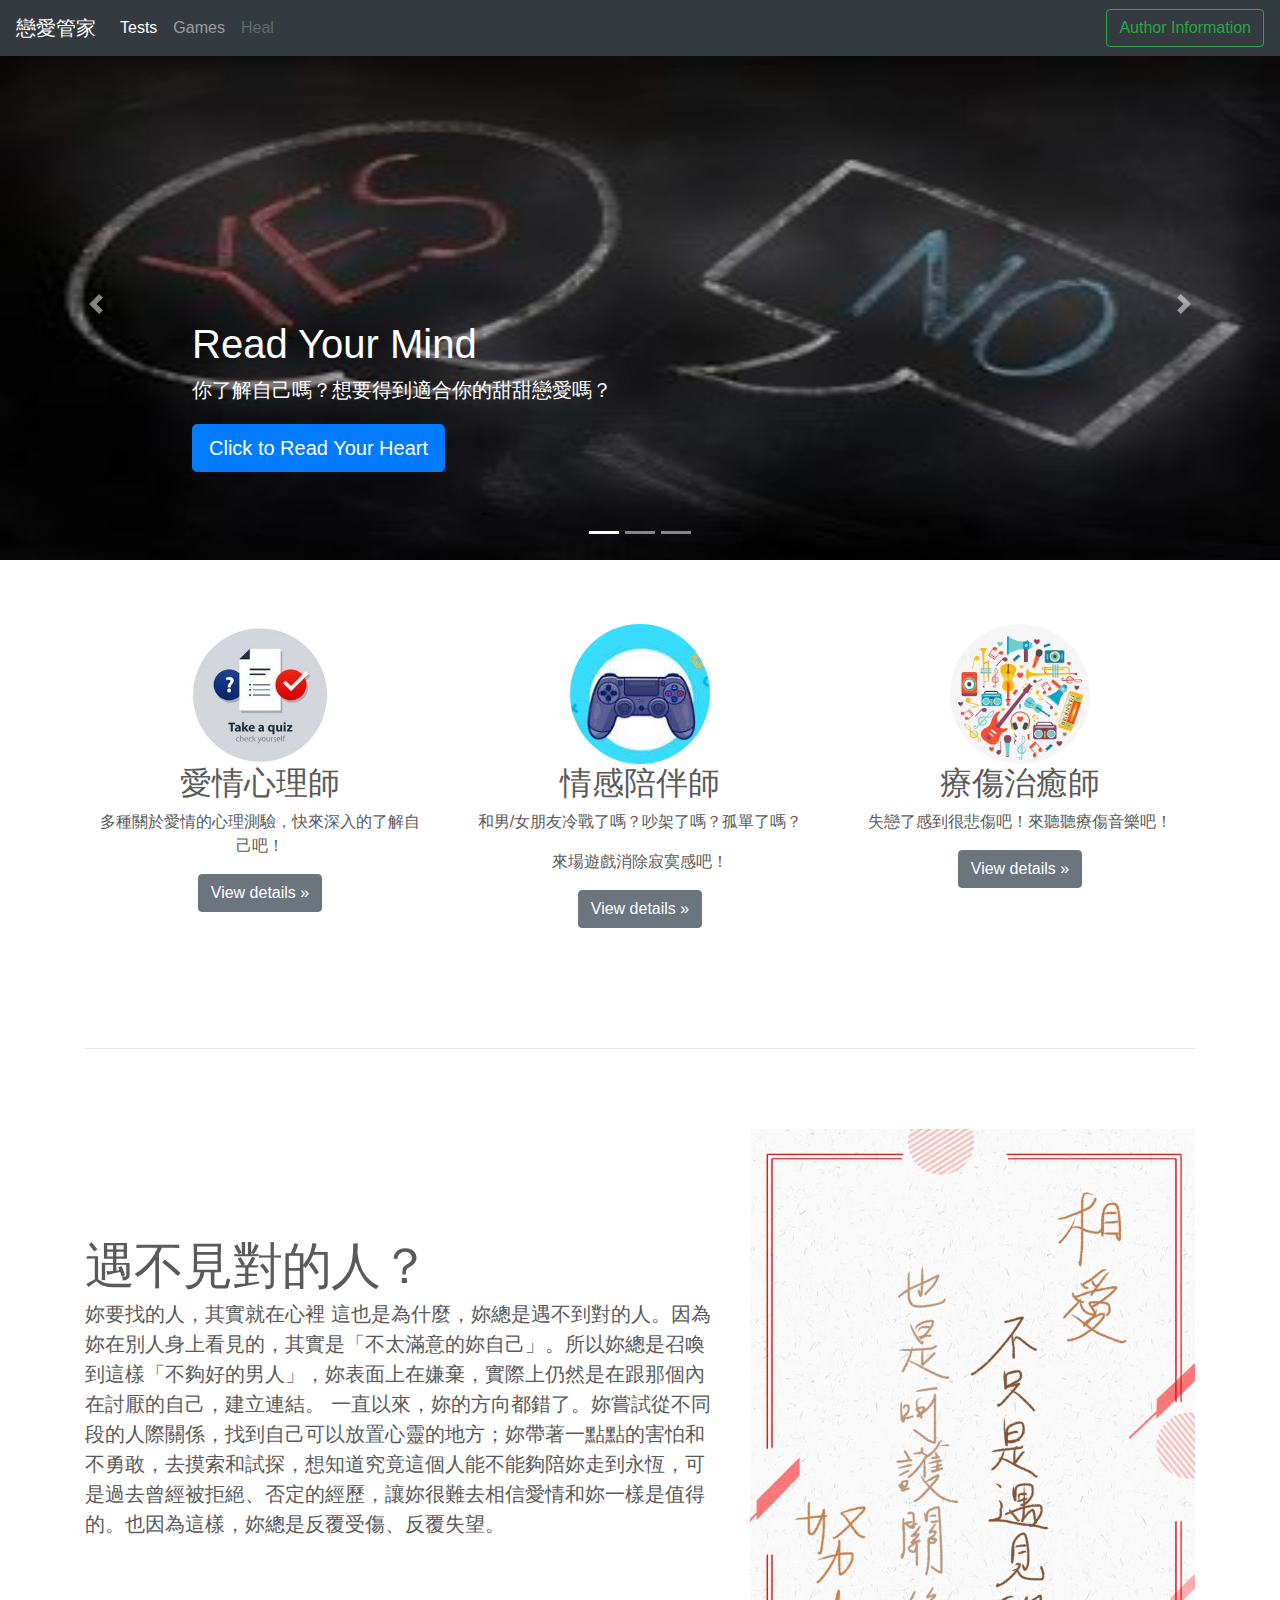
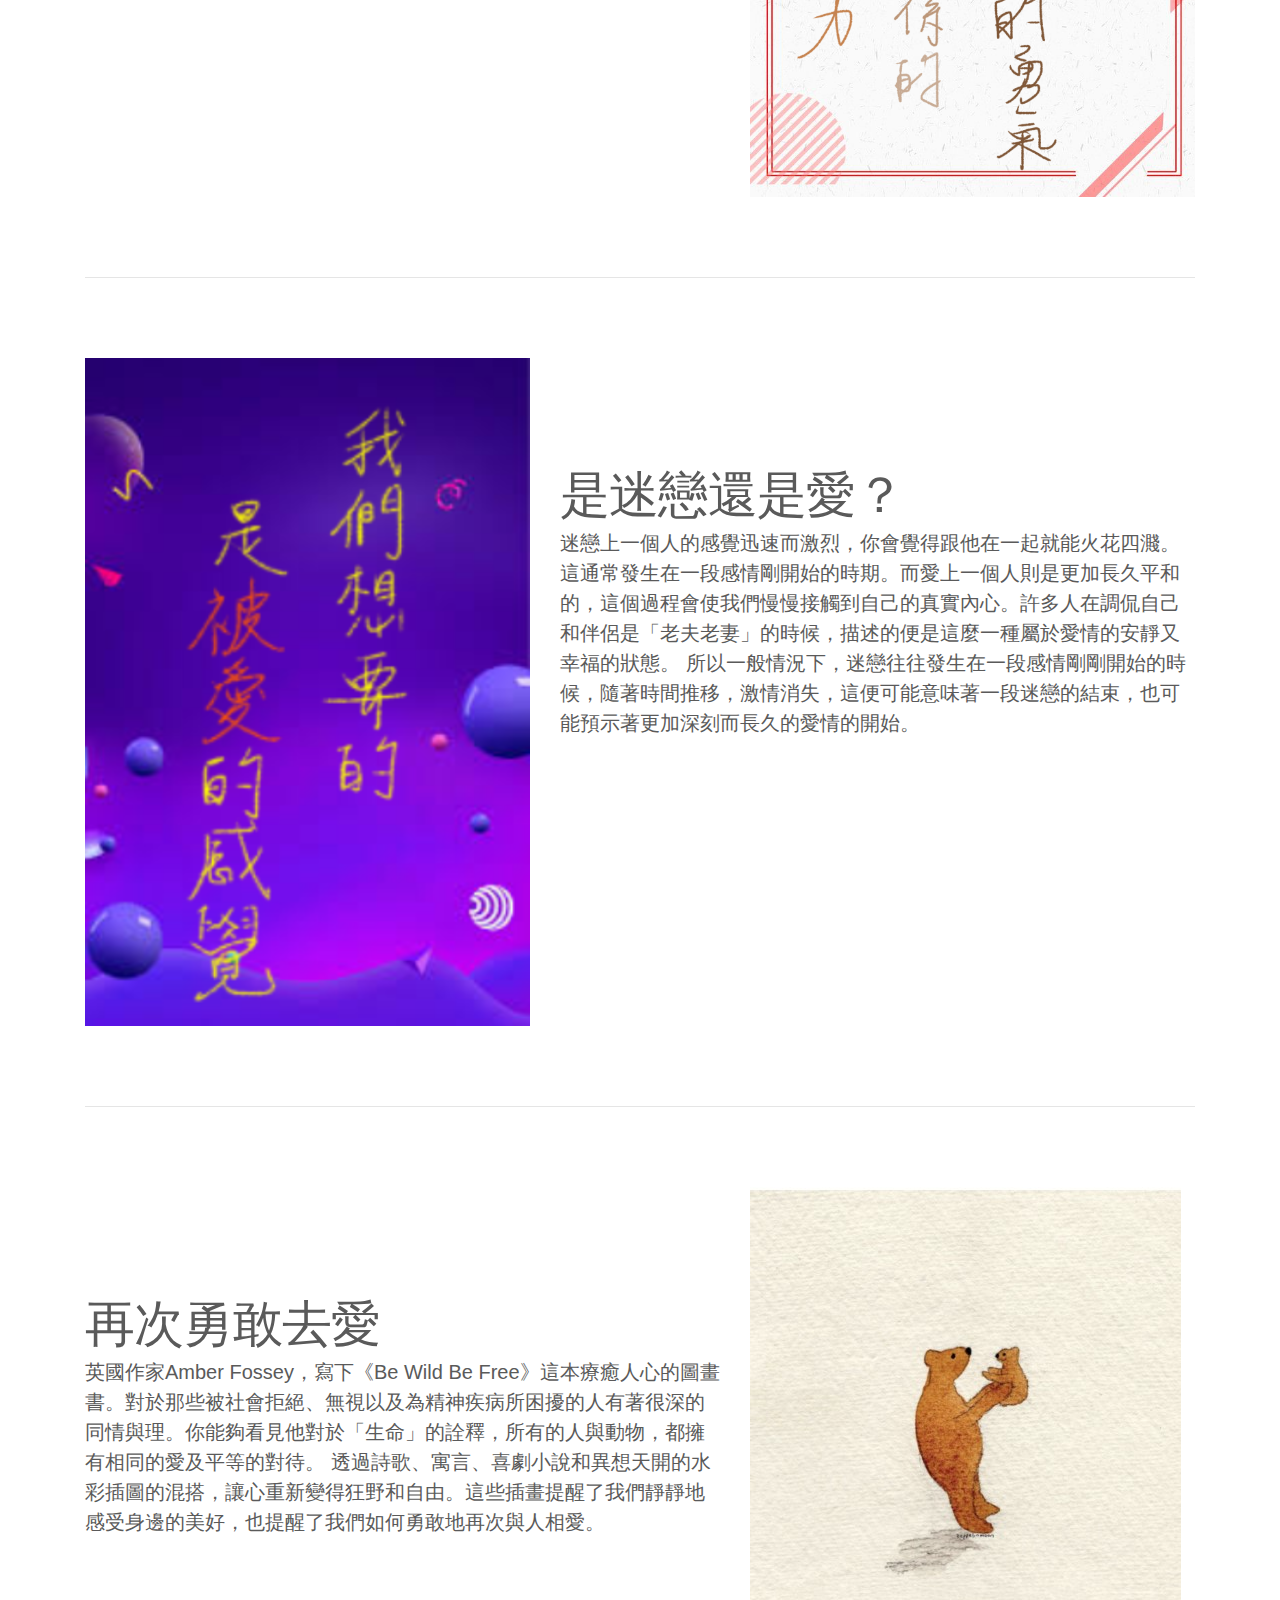
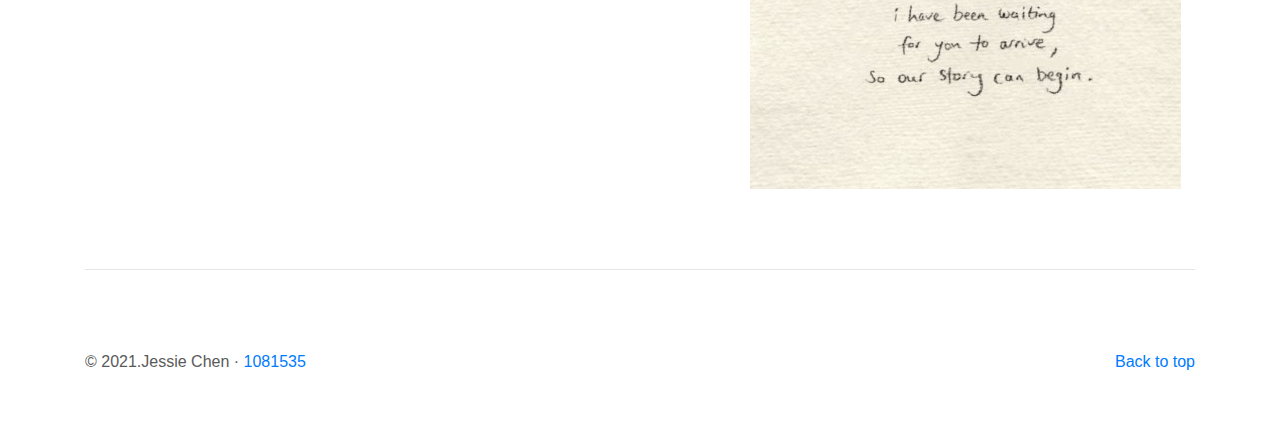
<file: index.html>
<!doctype html>
<html lang="en">
  <head>
    <meta charset="utf-8">
    <meta name="viewport" content="width=device-width, initial-scale=1, shrink-to-fit=no">
    <meta name="description" content="">
    <meta name="author" content="">
    <link rel="icon" href="favicon.ico">

    <title>Final Project</title>

    <!-- Bootstrap core CSS -->
    <link href="dist/css/bootstrap.min.css" rel="stylesheet">

    <!-- Custom styles for this template -->
    <link href="carousel.css" rel="stylesheet">
  </head>
  <body>

    <header>
      <nav class="navbar navbar-expand-md navbar-dark fixed-top bg-dark">
        <a class="navbar-brand" href="#">戀愛管家</a>
        <button class="navbar-toggler" type="button" data-toggle="collapse" data-target="#navbarCollapse" aria-controls="navbarCollapse" aria-expanded="false" aria-label="Toggle navigation">
          <span class="navbar-toggler-icon"></span>
        </button>
        <div class="collapse navbar-collapse" id="navbarCollapse">
          <ul class="navbar-nav mr-auto">
            <li class="nav-item active">
              <a class="nav-link" href="tests/index.html">Tests </a>
            </li>
            <li class="nav-item">
              <a class="nav-link" href="games/index.html">Games</a>
            </li>
            <li class="nav-item">
              <a class="nav-link disabled" href="yt/index.html">Heal</a>
            </li>
          </ul>
          <form class="form-inline mt-2 mt-md-0">
            <input type="button" value="Author Information" class="btn btn-outline-success my-2 my-sm-0" onclick="location.href='author/index.html'">
          </form>
        </div>
      </nav>
    </header>

    <main role="main">

      <div id="myCarousel" class="carousel slide" data-ride="carousel">
        <ol class="carousel-indicators">
          <li data-target="#myCarousel" data-slide-to="0" class="active"></li>
          <li data-target="#myCarousel" data-slide-to="1"></li>
          <li data-target="#myCarousel" data-slide-to="2"></li>
        </ol>
        <div class="carousel-inner">
          <div class="carousel-item active">
            <img class="first-slide" src="assets/img/3.jpg" alt="First slide">
            <div class="container">
              <div class="carousel-caption text-left">
                <h1>Read Your Mind</h1>
                <p>你了解自己嗎？想要得到適合你的甜甜戀愛嗎？</p>
                <p><a class="btn btn-lg btn-primary" href="tests/week4/index.html" role="button">Click to Read Your Heart</a></p>
              </div>
            </div>
          </div>
          <div class="carousel-item">
            <img class="second-slide" src="assets/img/2.jpg" alt="Second slide">
            <div class="container">
              <div class="carousel-caption">
                <h1>Play Interesting Game</h1>
                <p>沒人陪你嗎？感到孤獨了嗎？</p>
                <p><a class="btn btn-lg btn-primary" href="games/rpg/index.html" role="button">Click to Have Fun</a></p>
              </div>
            </div>
          </div>
          <div class="carousel-item">
            <img class="third-slide" src="assets/img/1.jpg" alt="Third slide">
            <div class="container">
              <div class="carousel-caption text-right">
                <h1>Listen Beautiful Songs</h1>
                <p>被愛情傷得遍體鱗傷了嗎？</p>
                <p><a class="btn btn-lg btn-primary" href="yt/song/index.html" role="button">Click to Heal Broken Heart</a></p>
              </div>
            </div>
          </div>
        </div>
        <a class="carousel-control-prev" href="#myCarousel" role="button" data-slide="prev">
          <span class="carousel-control-prev-icon" aria-hidden="true"></span>
          <span class="sr-only">Previous</span>
        </a>
        <a class="carousel-control-next" href="#myCarousel" role="button" data-slide="next">
          <span class="carousel-control-next-icon" aria-hidden="true"></span>
          <span class="sr-only">Next</span>
        </a>
      </div>


      <!-- Marketing messaging and featurettes
      ================================================== -->
      <!-- Wrap the rest of the page in another container to center all the content. -->

      <div class="container marketing">

        <!-- Three columns of text below the carousel -->
        <div class="row">
          <div class="col-lg-4">
            <img class="rounded-circle" src="assets/img/9.jpg" alt="Generic placeholder image" width="140" height="140">
            <h2>愛情心理師</h2>
            <p>多種關於愛情的心理測驗，快來深入的了解自己吧！</p>
            <p><a class="btn btn-secondary" href="tests/index.html" role="button">View details &raquo;</a></p>
          </div><!-- /.col-lg-4 -->
          <div class="col-lg-4">
            <img class="rounded-circle" src="assets/img/7.jpg" alt="Generic placeholder image" width="140" height="140">
            <h2>情感陪伴師</h2>
            <p>和男/女朋友冷戰了嗎？吵架了嗎？孤單了嗎？</p>
            <p>來場遊戲消除寂寞感吧！</p>
            <p><a class="btn btn-secondary" href="games/index.html" role="button">View details &raquo;</a></p>
          </div><!-- /.col-lg-4 -->
          <div class="col-lg-4">
            <img class="rounded-circle" src="assets/img/8.jpg" alt="Generic placeholder image" width="140" height="140">
            <h2>療傷治癒師</h2>
            <p>失戀了感到很悲傷吧！來聽聽療傷音樂吧！</p>
            <p><a class="btn btn-secondary" href="yt/index.html" role="button">View details &raquo;</a></p>
          </div><!-- /.col-lg-4 -->
        </div><!-- /.row -->


        <!-- START THE FEATURETTES -->

        <hr class="featurette-divider">

        <div class="row featurette">
          <div class="col-md-7">
            <h2 class="featurette-heading">遇不見對的人？</h2>
            <p class="lead">妳要找的人，其實就在心裡
              這也是為什麼，妳總是遇不到對的人。因為妳在別人身上看見的，其實是「不太滿意的妳自己」。所以妳總是召喚到這樣「不夠好的男人」，妳表面上在嫌棄，實際上仍然是在跟那個內在討厭的自己，建立連結。
              一直以來，妳的方向都錯了。妳嘗試從不同段的人際關係，找到自己可以放置心靈的地方；妳帶著一點點的害怕和不勇敢，去摸索和試探，想知道究竟這個人能不能夠陪妳走到永恆，可是過去曾經被拒絕、否定的經歷，讓妳很難去相信愛情和妳一樣是值得的。也因為這樣，妳總是反覆受傷、反覆失望。
            </p>
          </div>
          <div class="col-md-5">
            <img class="featurette-image img-fluid mx-auto" src="assets/img/4.PNG" alt="Generic placeholder image">
          </div>
        </div>

        <hr class="featurette-divider">

        <div class="row featurette">
          <div class="col-md-7 order-md-2">
            <h2 class="featurette-heading">是迷戀還是愛？</h2>
            <p class="lead">迷戀上一個人的感覺迅速而激烈，你會覺得跟他在一起就能火花四濺。這通常發生在一段感情剛開始的時期。而愛上一個人則是更加長久平和的，這個過程會使我們慢慢接觸到自己的真實內心。許多人在調侃自己和伴侶是「老夫老妻」的時候，描述的便是這麼一種屬於愛情的安靜又幸福的狀態。
              所以一般情況下，迷戀往往發生在一段感情剛剛開始的時候，隨著時間推移，激情消失，這便可能意味著一段迷戀的結束，也可能預示著更加深刻而長久的愛情的開始。
           </p>
          </div>
          <div class="col-md-5 order-md-1">
            <img class="featurette-image img-fluid mx-auto" src="assets/img/5.PNG" alt="Generic placeholder image">
          </div>
        </div>

        <hr class="featurette-divider">

        <div class="row featurette">
          <div class="col-md-7">
            <h2 class="featurette-heading">再次勇敢去愛</h2>
            <p class="lead">英國作家Amber Fossey，寫下《Be Wild Be Free》這本療癒人心的圖畫書。對於那些被社會拒絕、無視以及為精神疾病所困擾的人有著很深的同情與理。你能夠看見他對於「生命」的詮釋，所有的人與動物，都擁有相同的愛及平等的對待。
              透過詩歌、寓言、喜劇小說和異想天開的水彩插圖的混搭​​，讓心重新變得狂野和自由。這些插畫提醒了我們靜靜地感受身邊的美好，也提醒了我們如何勇敢地再次與人相愛。
            </p>
          </div>
          <div class="col-md-5">
            <img class="featurette-image img-fluid mx-auto" src="assets/img/6.jpg" alt="Generic placeholder image">
          </div>
        </div>

        <hr class="featurette-divider">

        <!-- /END THE FEATURETTES -->

      </div><!-- /.container -->


      <!-- FOOTER -->
      <footer class="container">
        <p class="float-right"><a href="#">Back to top</a></p>
        <p>&copy; 2021.Jessie Chen &middot; <a href="author/index.html">1081535</a></p>
      </footer>
    </main>

    <!-- Bootstrap core JavaScript
    ================================================== -->
    <!-- Placed at the end of the document so the pages load faster -->
    <script src="https://code.jquery.com/jquery-3.3.1.slim.min.js" integrity="sha384-q8i/X+965DzO0rT7abK41JStQIAqVgRVzpbzo5smXKp4YfRvH+8abtTE1Pi6jizo" crossorigin="anonymous"></script>
    <script>window.jQuery || document.write('<script src="assets/js/vendor/jquery-slim.min.js"><\/script>')</script>
    <script src="assets/js/vendor/popper.min.js"></script>
    <script src="dist/js/bootstrap.min.js"></script>
    <!-- Just to make our placeholder images work. Don't actually copy the next line! -->
    <script src="assets/js/vendor/holder.min.js"></script>
  </body>
</html>
</file>
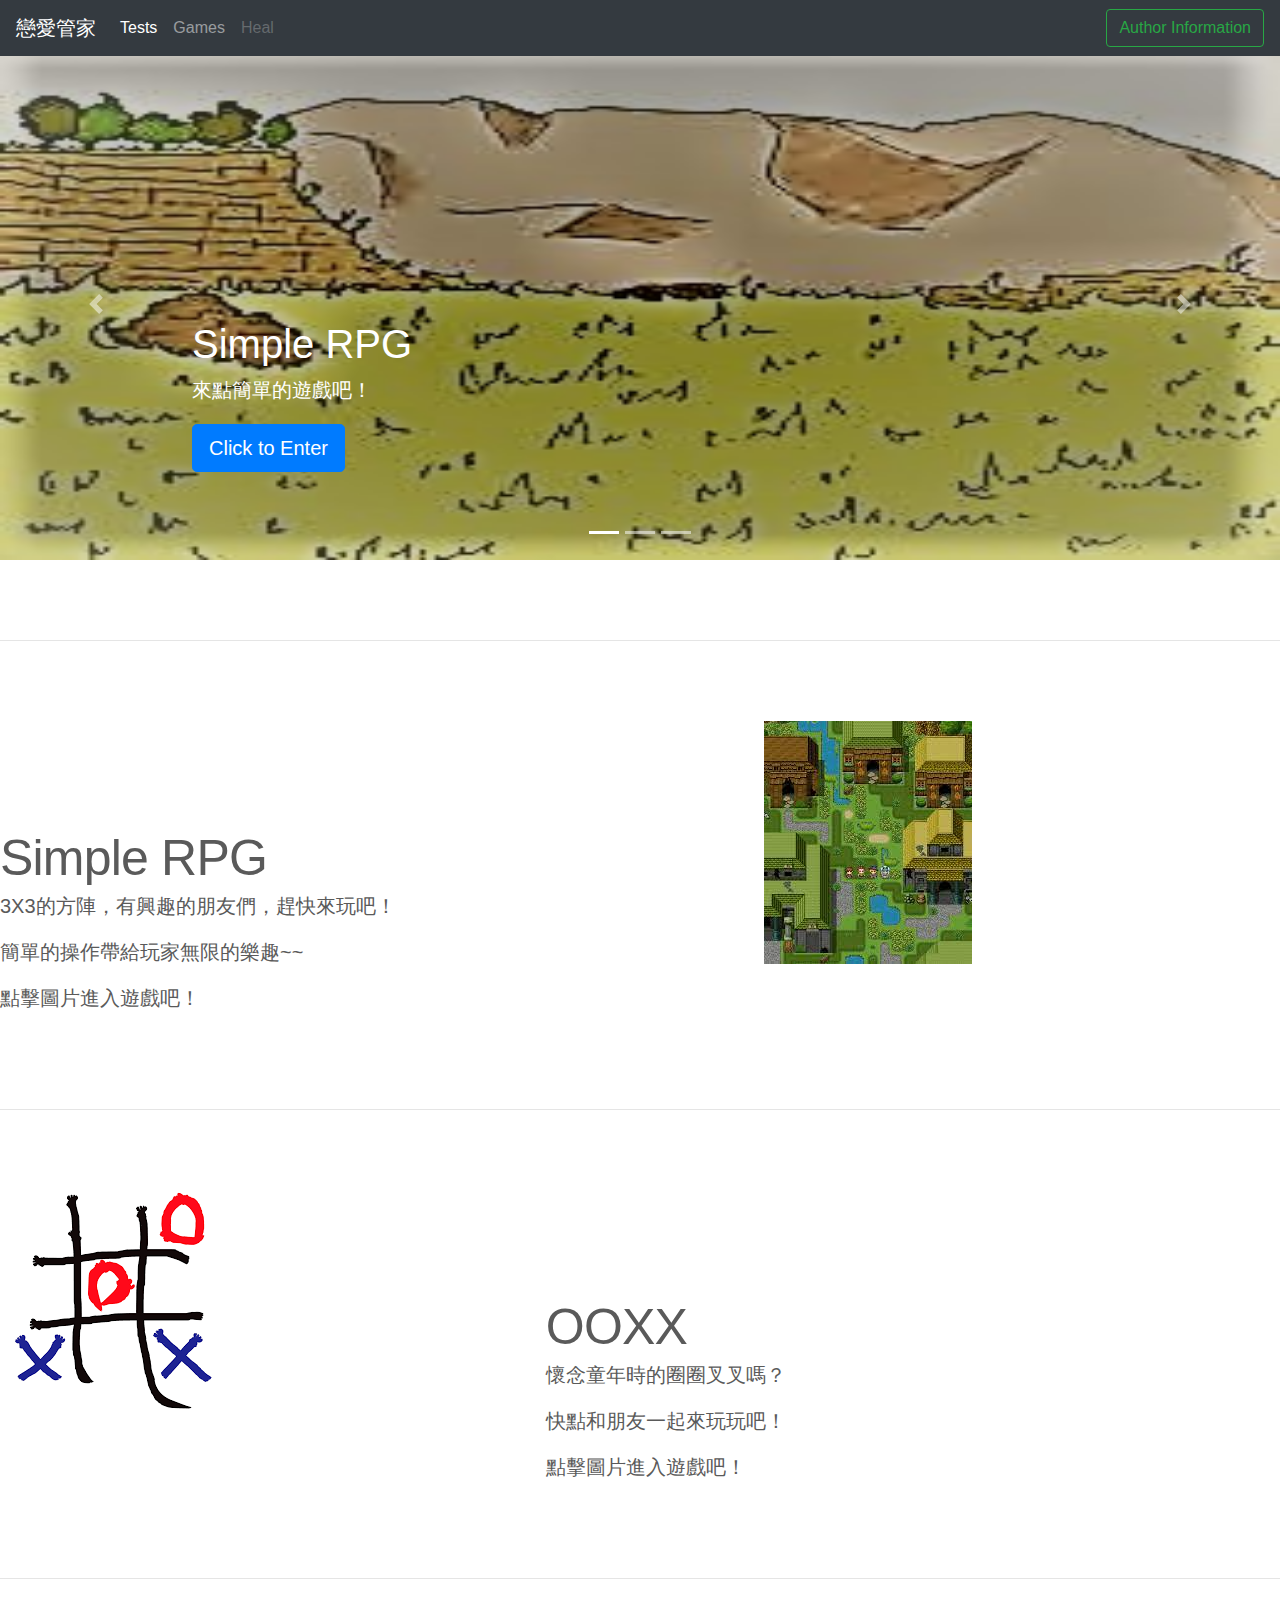
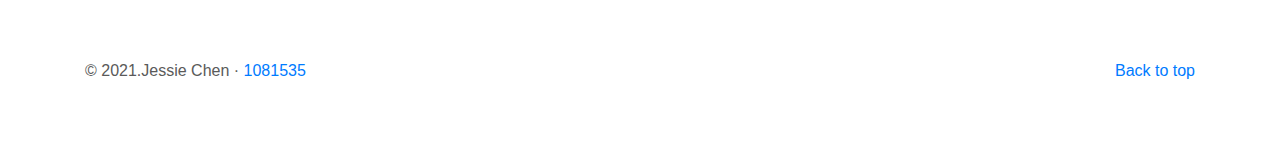
<file: games/index.html>
<!doctype html>
<html lang="en">
  <head>
    <meta charset="utf-8">
    <meta name="viewport" content="width=device-width, initial-scale=1, shrink-to-fit=no">
    <meta name="description" content="">
    <meta name="author" content="">
    <link rel="icon" href="favicon.ico">

    <title>Final Project</title>

    <!-- Bootstrap core CSS -->
    <link href="dist/css/bootstrap.min.css" rel="stylesheet">

    <!-- Custom styles for this template -->
    <link href="carousel.css" rel="stylesheet">
  </head>
  <body>

    <header>
      <nav class="navbar navbar-expand-md navbar-dark fixed-top bg-dark">
        <a class="navbar-brand" href="../index.html">戀愛管家</a>
        <button class="navbar-toggler" type="button" data-toggle="collapse" data-target="#navbarCollapse" aria-controls="navbarCollapse" aria-expanded="false" aria-label="Toggle navigation">
          <span class="navbar-toggler-icon"></span>
        </button>
        <div class="collapse navbar-collapse" id="navbarCollapse">
          <ul class="navbar-nav mr-auto">
            <li class="nav-item active">
              <a class="nav-link" href="../tests/index.html">Tests </a>
            </li>
            <li class="nav-item">
              <a class="nav-link" href="#">Games</a>
            </li>
            <li class="nav-item">
              <a class="nav-link disabled" href="../yt/index.html">Heal</a>
            </li>
          </ul>
          <form class="form-inline mt-2 mt-md-0">
            <input type="button" value="Author Information" class="btn btn-outline-success my-2 my-sm-0" onclick="location.href='../author/index.html'">
          </form>
        </div>
      </nav>
    </header>

    <main role="main">

      <div id="myCarousel" class="carousel slide" data-ride="carousel">
        <ol class="carousel-indicators">
          <li data-target="#myCarousel" data-slide-to="0" class="active"></li>
          <li data-target="#myCarousel" data-slide-to="1"></li>
          <li data-target="#myCarousel" data-slide-to="2"></li>
        </ol>
        <div class="carousel-inner">
          <div class="carousel-item active">
            <img class="first-slide" src="assets/img/10.jpg" alt="First slide">
            <div class="container">
              <div class="carousel-caption text-left">
                <h1>Simple RPG</h1>
                <p>來點簡單的遊戲吧！</p>
                <p><a class="btn btn-lg btn-primary" href="rpg/index.html" role="button">Click to Enter</a></p>
              </div>
            </div>
          </div>
          
          <div class="carousel-item">
            <img class="third-slide" src="assets/img/11.PNG" alt="Third slide">
            <div class="container">
              <div class="carousel-caption text-right">
                <h1>OOXX</h1>
                <p>一起回憶童年的小遊戲吧！</p>
                <p><a class="btn btn-lg btn-primary" href="game1/index.html" role="button">Click to Enter</a></p>
              </div>
            </div>
          </div>
        </div>
        <a class="carousel-control-prev" href="#myCarousel" role="button" data-slide="prev">
          <span class="carousel-control-prev-icon" aria-hidden="true"></span>
          <span class="sr-only">Previous</span>
        </a>
        <a class="carousel-control-next" href="#myCarousel" role="button" data-slide="next">
          <span class="carousel-control-next-icon" aria-hidden="true"></span>
          <span class="sr-only">Next</span>
        </a>
      </div>


      <!-- Marketing messaging and featurettes
      ================================================== -->
      <!-- Wrap the rest of the page in another container to center all the content. -->

     
        <!-- START THE FEATURETTES -->

        <hr class="featurette-divider">

        <div class="row featurette">
          <div class="col-md-7">
            <h2 class="featurette-heading">Simple RPG</h2>
            <p class="lead">3X3的方陣，有興趣的朋友們，趕快來玩吧！</p>
            <p class="lead">簡單的操作帶給玩家無限的樂趣~~</p>
            <p class="lead">點擊圖片進入遊戲吧！</p>
          </div>
          <div class="col-md-5">
            <a href="rpg/index.html" ><img class="featurette-image img-fluid mx-auto" src="assets/img/11.jpg" alt="Generic placeholder image"></a>
          </div>
        </div>

        
        
        <hr class="featurette-divider">

        <div class="row featurette">
          <div class="col-md-7 order-md-2">
            <h2 class="featurette-heading">OOXX</h2>
            <p class="lead">懷念童年時的圈圈叉叉嗎？</p>
            <p class="lead">快點和朋友一起來玩玩吧！</p>
            <p class="lead">點擊圖片進入遊戲吧！</p>
          </div>
          <div class="col-md-5">
            <a href="game1/index.html" ><img class="featurette-image img-fluid mx-auto" src="assets/img/13.png" alt="Generic placeholder image"></a>
          </div>
        </div>

        <hr class="featurette-divider">

        <!-- /END THE FEATURETTES -->

      </div><!-- /.container -->


      <!-- FOOTER -->
      <footer class="container">
        <p class="float-right"><a href="#">Back to top</a></p>
        <p>&copy; 2021.Jessie Chen &middot; <a href="../author/index.html">1081535</a></p>
      </footer>
    </main>

    <!-- Bootstrap core JavaScript
    ================================================== -->
    <!-- Placed at the end of the document so the pages load faster -->
    <script src="https://code.jquery.com/jquery-3.3.1.slim.min.js" integrity="sha384-q8i/X+965DzO0rT7abK41JStQIAqVgRVzpbzo5smXKp4YfRvH+8abtTE1Pi6jizo" crossorigin="anonymous"></script>
    <script>window.jQuery || document.write('<script src="assets/js/vendor/jquery-slim.min.js"><\/script>')</script>
    <script src="assets/js/vendor/popper.min.js"></script>
    <script src="dist/js/bootstrap.min.js"></script>
    <!-- Just to make our placeholder images work. Don't actually copy the next line! -->
    <script src="assets/js/vendor/holder.min.js"></script>
  </body>
</html>
</file>
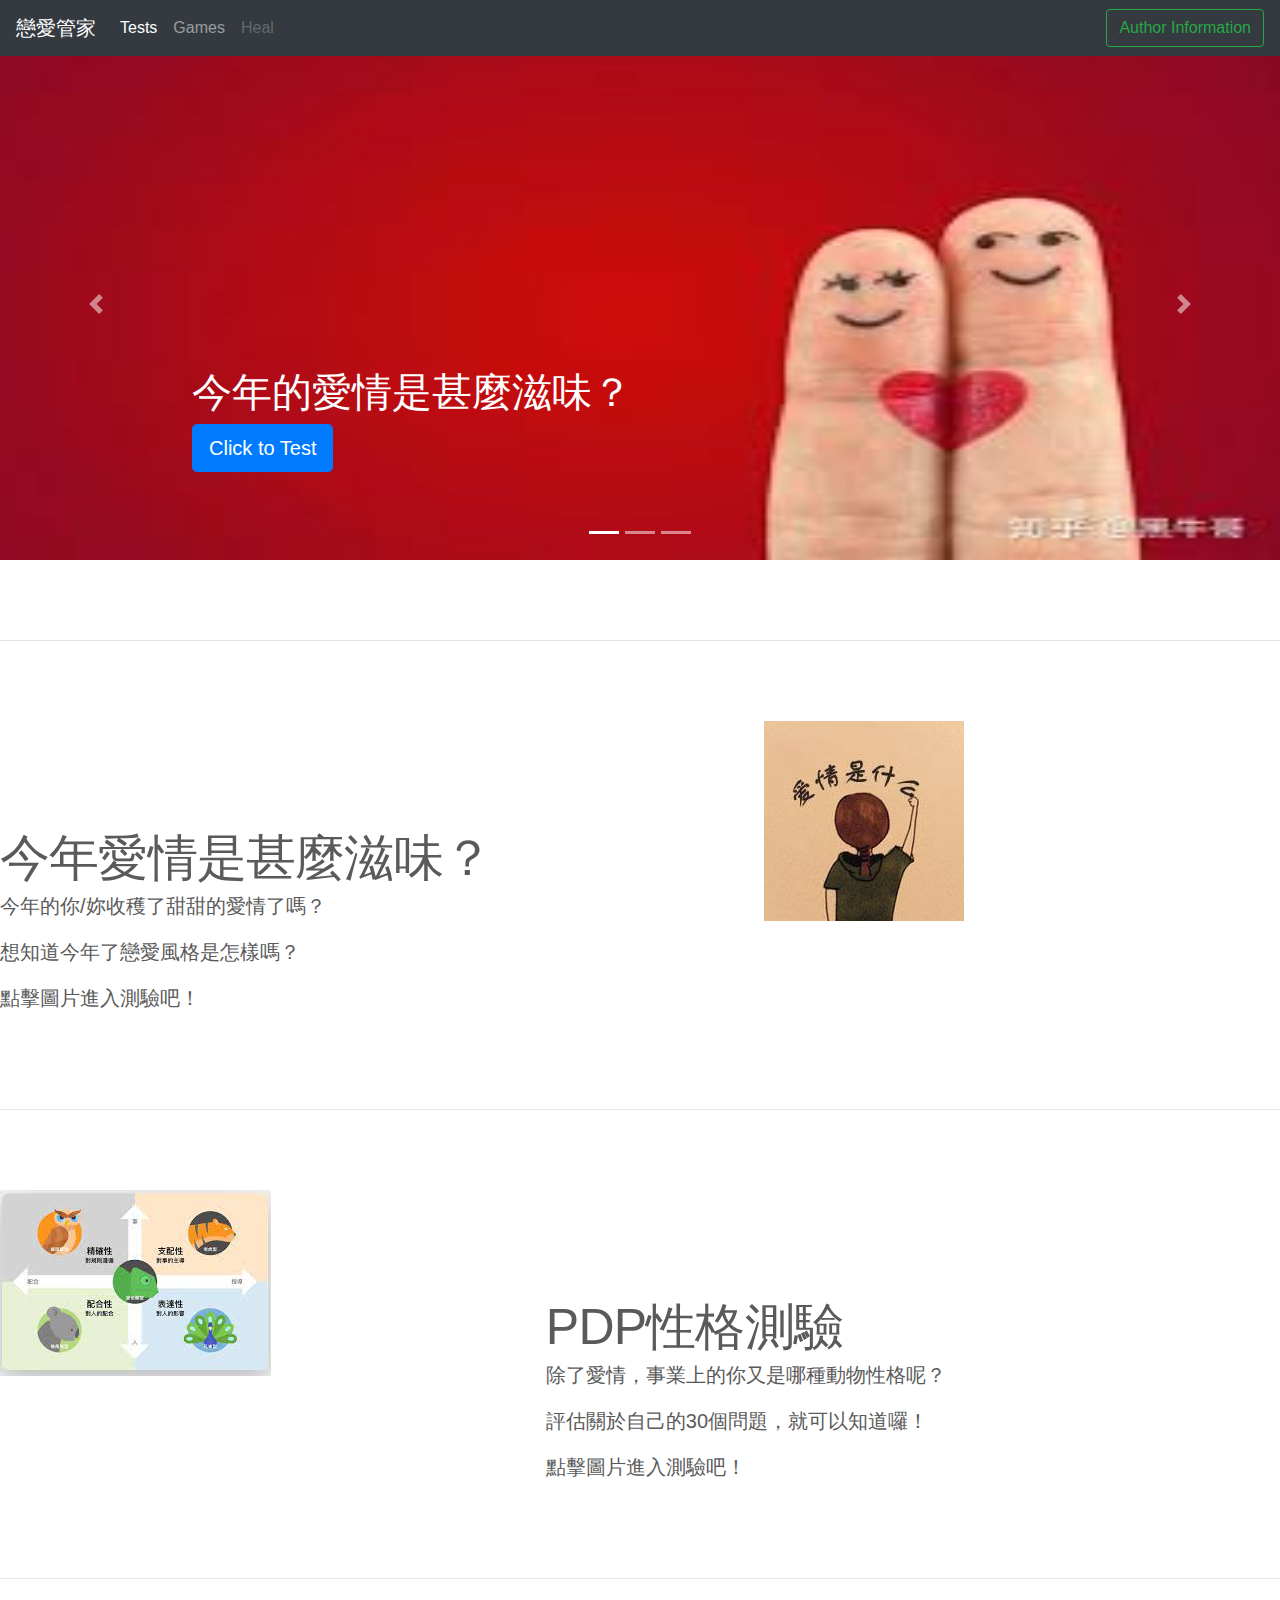
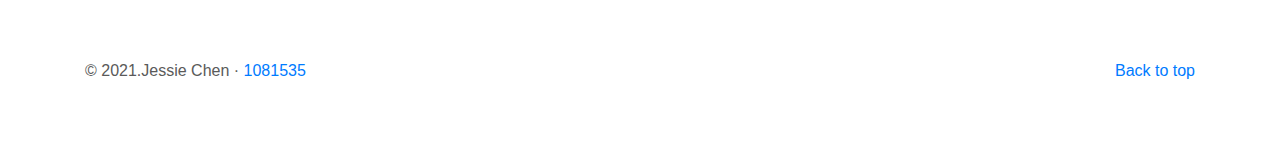
<file: tests/index.html>
<!doctype html>
<html lang="en">
  <head>
    <meta charset="utf-8">
    <meta name="viewport" content="width=device-width, initial-scale=1, shrink-to-fit=no">
    <meta name="description" content="">
    <meta name="author" content="">
    <link rel="icon" href="favicon.ico">

    <title>Final Project</title>

    <!-- Bootstrap core CSS -->
    <link href="dist/css/bootstrap.min.css" rel="stylesheet">

    <!-- Custom styles for this template -->
    <link href="carousel.css" rel="stylesheet">
  </head>
  <body>

    <header>
      <nav class="navbar navbar-expand-md navbar-dark fixed-top bg-dark">
        <a class="navbar-brand" href="../index.html">戀愛管家</a>
        <button class="navbar-toggler" type="button" data-toggle="collapse" data-target="#navbarCollapse" aria-controls="navbarCollapse" aria-expanded="false" aria-label="Toggle navigation">
          <span class="navbar-toggler-icon"></span>
        </button>
        <div class="collapse navbar-collapse" id="navbarCollapse">
          <ul class="navbar-nav mr-auto">
            <li class="nav-item active">
              <a class="nav-link" href="#">Tests </a>
            </li>
            <li class="nav-item">
              <a class="nav-link" href="../games/index.html">Games</a>
            </li>
            <li class="nav-item">
              <a class="nav-link disabled" href="../yt/index.html">Heal</a>
            </li>
          </ul>
          <form class="form-inline mt-2 mt-md-0">
            <input type="button" value="Author Information" class="btn btn-outline-success my-2 my-sm-0" onclick="location.href='../author/index.html'">
          </form>
        </div>
      </nav>
    </header>

    <main role="main">

      <div id="myCarousel" class="carousel slide" data-ride="carousel">
        <ol class="carousel-indicators">
          <li data-target="#myCarousel" data-slide-to="0" class="active"></li>
          <li data-target="#myCarousel" data-slide-to="1"></li>
          <li data-target="#myCarousel" data-slide-to="2"></li>
        </ol>
        <div class="carousel-inner">
          <div class="carousel-item active">
            <img class="first-slide" src="assets/img/10.jpg" alt="First slide">
            <div class="container">
              <div class="carousel-caption text-left">
                <h1>今年的愛情是甚麼滋味？</h1>
                <p><a class="btn btn-lg btn-primary" href="week4/index.html" role="button">Click to Test</a></p>
              </div>
            </div>
          </div>
          <div class="carousel-item">
            <img class="second-slide" src="assets/img/13.jpg" alt="Second slide">
            <div class="container">
              <div class="carousel-caption">
                <h1>PDP性格測驗</h1>
                <p><a class="btn btn-lg btn-primary" href="pdp/index.html" role="button">Click to Test</a></p>
              </div>
            </div>
          </div>
         
        </div>
        <a class="carousel-control-prev" href="#myCarousel" role="button" data-slide="prev">
          <span class="carousel-control-prev-icon" aria-hidden="true"></span>
          <span class="sr-only">Previous</span>
        </a>
        <a class="carousel-control-next" href="#myCarousel" role="button" data-slide="next">
          <span class="carousel-control-next-icon" aria-hidden="true"></span>
          <span class="sr-only">Next</span>
        </a>
      </div>


      <!-- Marketing messaging and featurettes
      ================================================== -->
      <!-- Wrap the rest of the page in another container to center all the content. -->

     
        <!-- START THE FEATURETTES -->

        <hr class="featurette-divider">

        <div class="row featurette">
          <div class="col-md-7">
            <h2 class="featurette-heading">今年愛情是甚麼滋味？</h2>
            <p class="lead">今年的你/妳收穫了甜甜的愛情了嗎？</p>
            <p class="lead">想知道今年了戀愛風格是怎樣嗎？</p>
            <p class="lead">點擊圖片進入測驗吧！</p>
          </div>
          <div class="col-md-5">
            <a href="week4/index.html"><img class="featurette-image img-fluid mx-auto" src="assets/img/11.jpg" alt="Generic placeholder image"></a>
          </div>
        </div>

        <hr class="featurette-divider">

        <div class="row featurette">
          <div class="col-md-7 order-md-2">
            <h2 class="featurette-heading">PDP性格測驗</h2>
            <p class="lead">除了愛情，事業上的你又是哪種動物性格呢？</p>
            <p class="lead">評估關於自己的30個問題，就可以知道囉！</p>
            <p class="lead">點擊圖片進入測驗吧！</p>
          </div>
          <div class="col-md-5 order-md-1">
            <a href="pdp/index.html"><img class="featurette-image img-fluid mx-auto" src="assets/img/12.jpg" alt="Generic placeholder image">
          </div>
        </div>


        <hr class="featurette-divider">

        <!-- /END THE FEATURETTES -->

      </div><!-- /.container -->


      <!-- FOOTER -->
      <footer class="container">
        <p class="float-right"><a href="#">Back to top</a></p>
        <p>&copy; 2021.Jessie Chen &middot; <a href="../author/index.html">1081535</a></p>
      </footer>
    </main>

    <!-- Bootstrap core JavaScript
    ================================================== -->
    <!-- Placed at the end of the document so the pages load faster -->
    <script src="https://code.jquery.com/jquery-3.3.1.slim.min.js" integrity="sha384-q8i/X+965DzO0rT7abK41JStQIAqVgRVzpbzo5smXKp4YfRvH+8abtTE1Pi6jizo" crossorigin="anonymous"></script>
    <script>window.jQuery || document.write('<script src="assets/js/vendor/jquery-slim.min.js"><\/script>')</script>
    <script src="assets/js/vendor/popper.min.js"></script>
    <script src="dist/js/bootstrap.min.js"></script>
    <!-- Just to make our placeholder images work. Don't actually copy the next line! -->
    <script src="assets/js/vendor/holder.min.js"></script>
  </body>
</html>
</file>
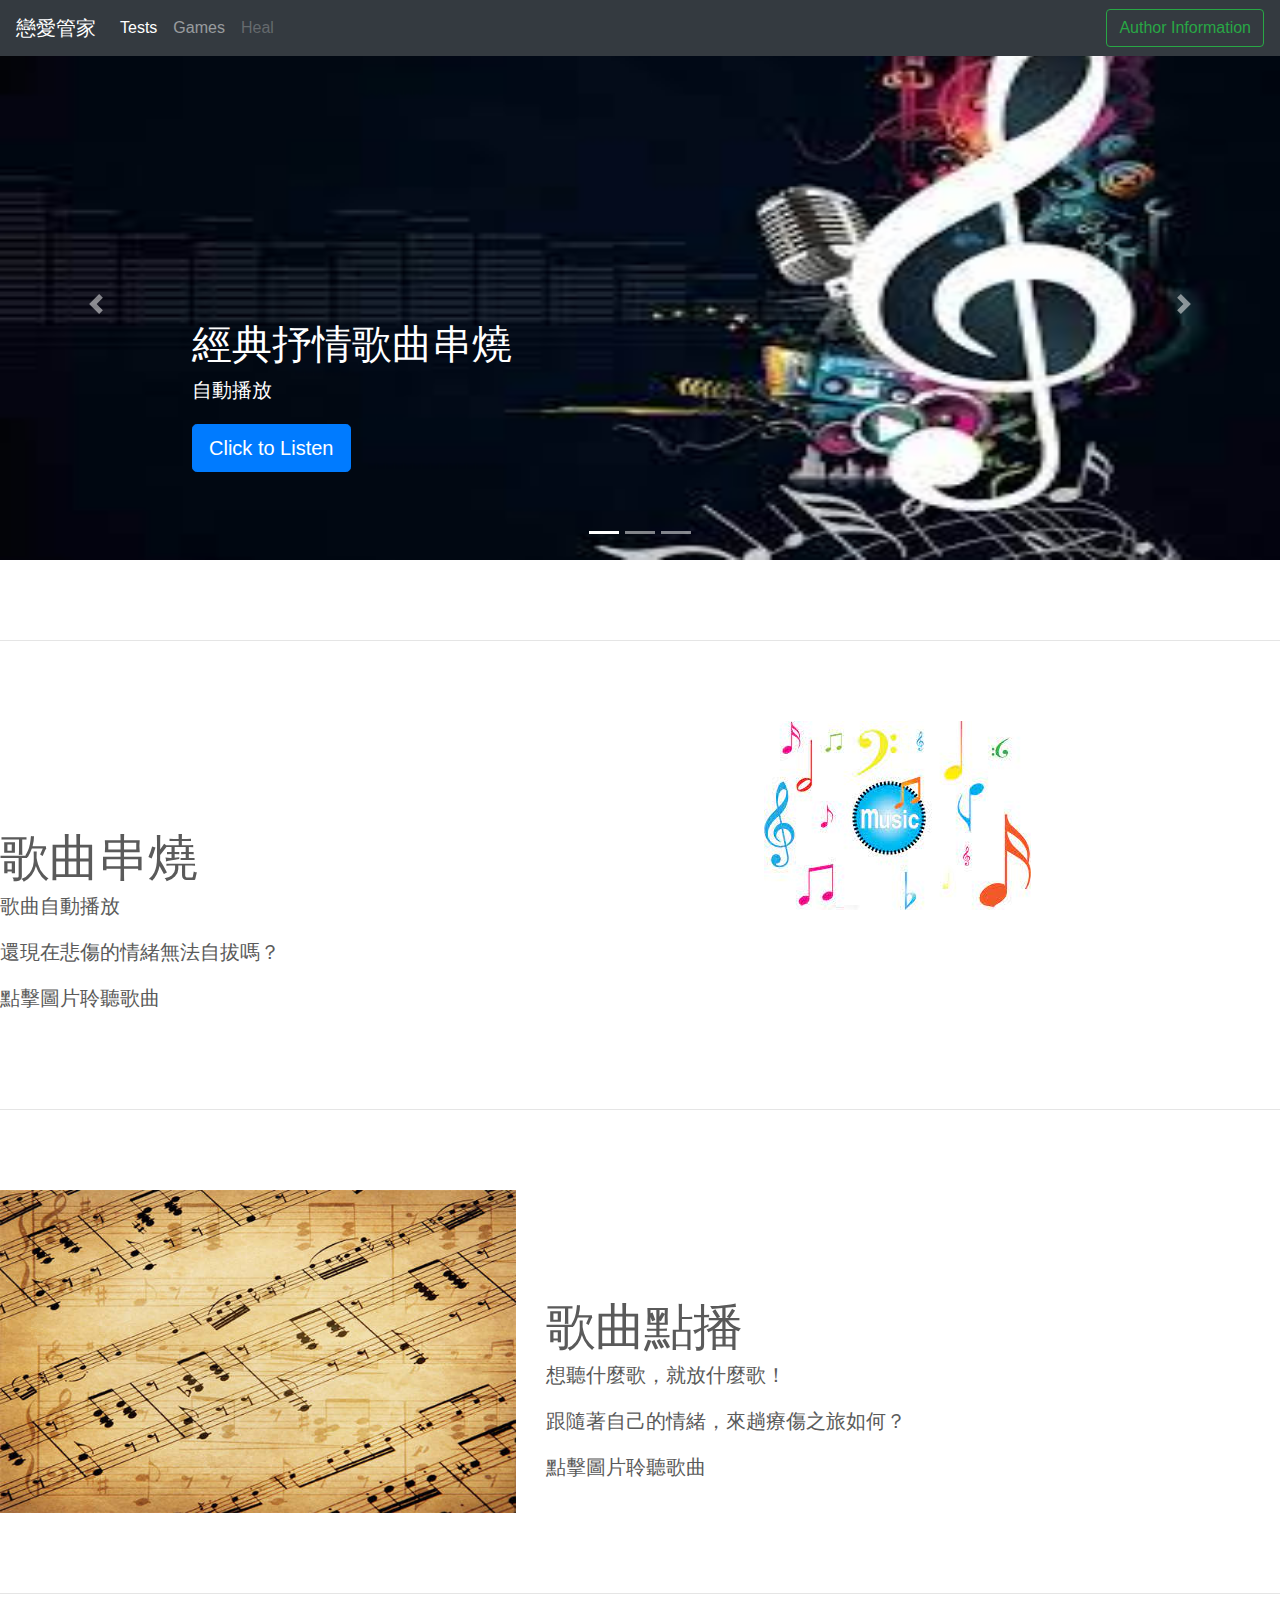
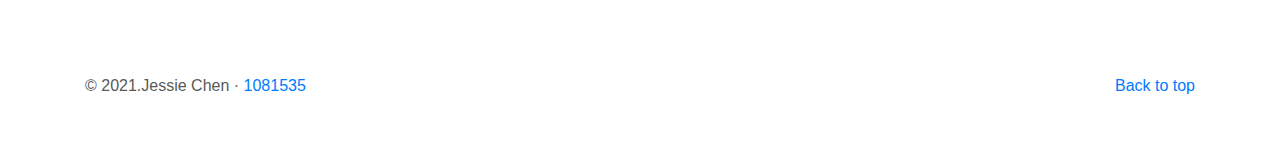
<file: yt/index.html>
<!doctype html>
<html lang="en">
  <head>
    <meta charset="utf-8">
    <meta name="viewport" content="width=device-width, initial-scale=1, shrink-to-fit=no">
    <meta name="description" content="">
    <meta name="author" content="">
    <link rel="icon" href="favicon.ico">

    <title>Final Project</title>

    <!-- Bootstrap core CSS -->
    <link href="dist/css/bootstrap.min.css" rel="stylesheet">

    <!-- Custom styles for this template -->
    <link href="carousel.css" rel="stylesheet">
  </head>
  <body>

    <header>
      <nav class="navbar navbar-expand-md navbar-dark fixed-top bg-dark">
        <a class="navbar-brand" href="../index.html">戀愛管家</a>
        <button class="navbar-toggler" type="button" data-toggle="collapse" data-target="#navbarCollapse" aria-controls="navbarCollapse" aria-expanded="false" aria-label="Toggle navigation">
          <span class="navbar-toggler-icon"></span>
        </button>
        <div class="collapse navbar-collapse" id="navbarCollapse">
          <ul class="navbar-nav mr-auto">
            <li class="nav-item active">
              <a class="nav-link" href="../tests/index.html">Tests </a>
            </li>
            <li class="nav-item">
              <a class="nav-link" href="../games/index.html">Games</a>
            </li>
            <li class="nav-item">
              <a class="nav-link disabled" href="#">Heal</a>
            </li>
          </ul>
          <form class="form-inline mt-2 mt-md-0">
            <input type="button" value="Author Information" class="btn btn-outline-success my-2 my-sm-0" onclick="location.href='../author/index.html'">
          </form>
        </div>
      </nav>
    </header>

    <main role="main">

      <div id="myCarousel" class="carousel slide" data-ride="carousel">
        <ol class="carousel-indicators">
          <li data-target="#myCarousel" data-slide-to="0" class="active"></li>
          <li data-target="#myCarousel" data-slide-to="1"></li>
          <li data-target="#myCarousel" data-slide-to="2"></li>
        </ol>
        <div class="carousel-inner">
          <div class="carousel-item active">
            <img class="first-slide" src="assets/img/11.jpg" alt="First slide">
            <div class="container">
              <div class="carousel-caption text-left">
                <h1>經典抒情歌曲串燒</h1>
                <p>自動播放</p>
                <p><a class="btn btn-lg btn-primary" href="song/index.html" role="button">Click to Listen</a></p>
              </div>
            </div>
          </div>
          <div class="carousel-item">
            <img class="second-slide" src="assets/img/12.jpg" alt="Second slide">
            <div class="container">
              <div class="carousel-caption">
                <h1>經典抒情歌點播</h1>
                <p>根據自己的喜好播放</p>
                <p><a class="btn btn-lg btn-primary" href="songs/index.html" role="button">Click to Listen</a></p>
              </div>
            </div>
          </div>
         
        </div>
        <a class="carousel-control-prev" href="#myCarousel" role="button" data-slide="prev">
          <span class="carousel-control-prev-icon" aria-hidden="true"></span>
          <span class="sr-only">Previous</span>
        </a>
        <a class="carousel-control-next" href="#myCarousel" role="button" data-slide="next">
          <span class="carousel-control-next-icon" aria-hidden="true"></span>
          <span class="sr-only">Next</span>
        </a>
      </div>


      <!-- Marketing messaging and featurettes
      ================================================== -->
      <!-- Wrap the rest of the page in another container to center all the content. -->

     
        <!-- START THE FEATURETTES -->

        <hr class="featurette-divider">

        <div class="row featurette">
          <div class="col-md-7">
            <h2 class="featurette-heading">歌曲串燒</h2>
            <p class="lead">歌曲自動播放</p>
            <p class="lead">還現在悲傷的情緒無法自拔嗎？</p>
            <p class="lead">點擊圖片聆聽歌曲</p>
          </div>
          <div class="col-md-5">
            <a href="song/index.html"><img class="featurette-image img-fluid mx-auto" src="assets/img/10.jpg" alt="Generic placeholder image"></a>
          </div>
        </div>

        <hr class="featurette-divider">

        <div class="row featurette">
          <div class="col-md-7 order-md-2">
            <h2 class="featurette-heading">歌曲點播</h2>
            <p class="lead">想聽什麼歌，就放什麼歌！</p>
            <p class="lead">跟隨著自己的情緒，來趟療傷之旅如何？</p>
            <p class="lead">點擊圖片聆聽歌曲</p>
          </div>
          <div class="col-md-5 order-md-1">
            <a href="song2/index.html"><img class="featurette-image img-fluid mx-auto" src="assets/img/13.jpg" alt="Generic placeholder image"></a>
          </div>
        </div>

       

        <hr class="featurette-divider">

        <!-- /END THE FEATURETTES -->

      </div><!-- /.container -->


      <!-- FOOTER -->
      <footer class="container">
        <p class="float-right"><a href="#">Back to top</a></p>
        <p>&copy; 2021.Jessie Chen &middot; <a href="../author/index.html">1081535</a></p>
      </footer>
    </main>

    <!-- Bootstrap core JavaScript
    ================================================== -->
    <!-- Placed at the end of the document so the pages load faster -->
    <script src="https://code.jquery.com/jquery-3.3.1.slim.min.js" integrity="sha384-q8i/X+965DzO0rT7abK41JStQIAqVgRVzpbzo5smXKp4YfRvH+8abtTE1Pi6jizo" crossorigin="anonymous"></script>
    <script>window.jQuery || document.write('<script src="assets/js/vendor/jquery-slim.min.js"><\/script>')</script>
    <script src="assets/js/vendor/popper.min.js"></script>
    <script src="dist/js/bootstrap.min.js"></script>
    <!-- Just to make our placeholder images work. Don't actually copy the next line! -->
    <script src="assets/js/vendor/holder.min.js"></script>
  </body>
</html>
</file>
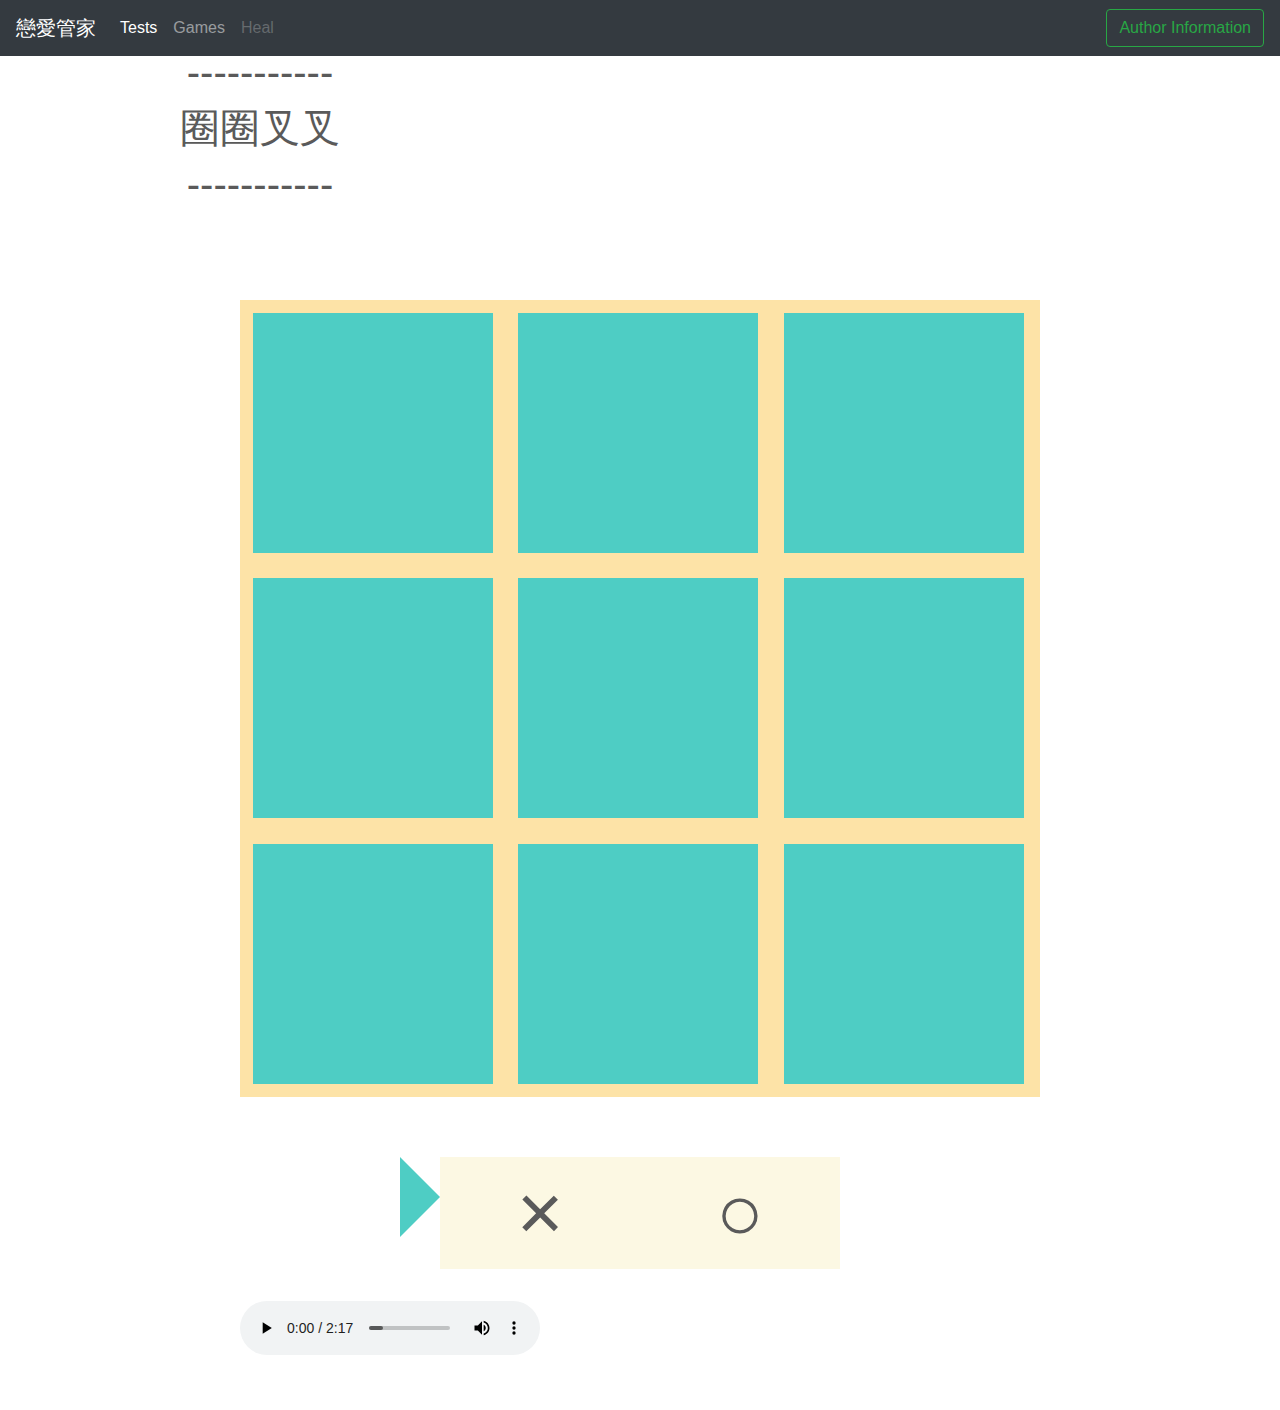
<file: games/game1/index.html>
<!doctype html>
<html lang="en">
  <head>
    <meta charset="utf-8">
    <meta name="viewport" content="width=device-width, initial-scale=1, shrink-to-fit=no">
    <meta name="description" content="">
    <meta name="author" content="">
    <link rel="icon" href="favicon.ico">

    <title>Final Project</title>
    
    <link rel="stylesheet" type="text/css" href="style.css" />
    <script src="https://code.jquery.com/jquery-2.2.1.min.js"></script>
    <script src="game.js"></script>
    <!-- Bootstrap core CSS -->
    <link href="dist/css/bootstrap.min.css" rel="stylesheet">

    <!-- Custom styles for this template -->
    <link href="carousel.css" rel="stylesheet">
  </head>
  <body>
    <header>
      <nav class="navbar navbar-expand-md navbar-dark fixed-top bg-dark">
        <a class="navbar-brand" href="../../index.html">戀愛管家</a>
        <button class="navbar-toggler" type="button" data-toggle="collapse" data-target="#navbarCollapse" aria-controls="navbarCollapse" aria-expanded="false" aria-label="Toggle navigation">
          <span class="navbar-toggler-icon"></span>
        </button>
        <div class="collapse navbar-collapse" id="navbarCollapse">
          <ul class="navbar-nav mr-auto">
            <li class="nav-item active">
              <a class="nav-link" href="../../tests/index.html">Tests </a>
            </li>
            <li class="nav-item">
              <a class="nav-link" href="../index.html">Games</a>
            </li>
            <li class="nav-item">
              <a class="nav-link disabled" href="../../yt/index.html">Heal</a>
            </li>
          </ul>
          <form class="form-inline mt-2 mt-md-0">
            <input type="button" value="Author Information" class="btn btn-outline-success my-2 my-sm-0" onclick="location.href='author/index.html'">
          </form>
        </div>
      </nav>
    </header>
    <body>
      <div class="container marketing">
      <div class="row">
      <div class="col-lg-4">
        <h1> -----------</h1>
        <h1>圈圈叉叉</h1>
        <h1> -----------</h1>
      </div></div></div>
      <div class="board">
          <div class="cell" data-i="0"></div>
          <div class="cell" data-i="1"></div>
          <div class="cell" data-i="2"></div>
          <div class="cell" data-i="3"></div>
          <div class="cell" data-i="4"></div>
          <div class="cell" data-i="5"></div>
          <div class="cell" data-i="6"></div>
          <div class="cell" data-i="7"></div>
          <div class="cell" data-i="8"></div>
          <div style="clear: both;"></div>
      </div>
      <div class="msg">
          <div class="player player1">
              <div class="mark">&times;</div>
              <div class="arrow arrow-r"></div>
          </div>
          <div class="player player2">
              <div class="mark">&#9675;</div>
              <div class="arrow arrow-l"></div>
          </div>
          <div class="ss">
              按任意鍵開始新遊戲。
          </div>
		  <audio controls autoplay>
  <source src="everything.mp3" type="audio/mpeg">
Your browser does not support the audio element.
</audio>
      </div>

    <!-- Bootstrap core JavaScript
    ================================================== -->
    <!-- Placed at the end of the document so the pages load faster -->
    <script src="https://code.jquery.com/jquery-3.3.1.slim.min.js" integrity="sha384-q8i/X+965DzO0rT7abK41JStQIAqVgRVzpbzo5smXKp4YfRvH+8abtTE1Pi6jizo" crossorigin="anonymous"></script>
    <script>window.jQuery || document.write('<script src="assets/js/vendor/jquery-slim.min.js"><\/script>')</script>
    <script src="assets/js/vendor/popper.min.js"></script>
    <script src="dist/js/bootstrap.min.js"></script>
    <!-- Just to make our placeholder images work. Don't actually copy the next line! -->
    <script src="assets/js/vendor/holder.min.js"></script>
  </body>
</html>
</file>
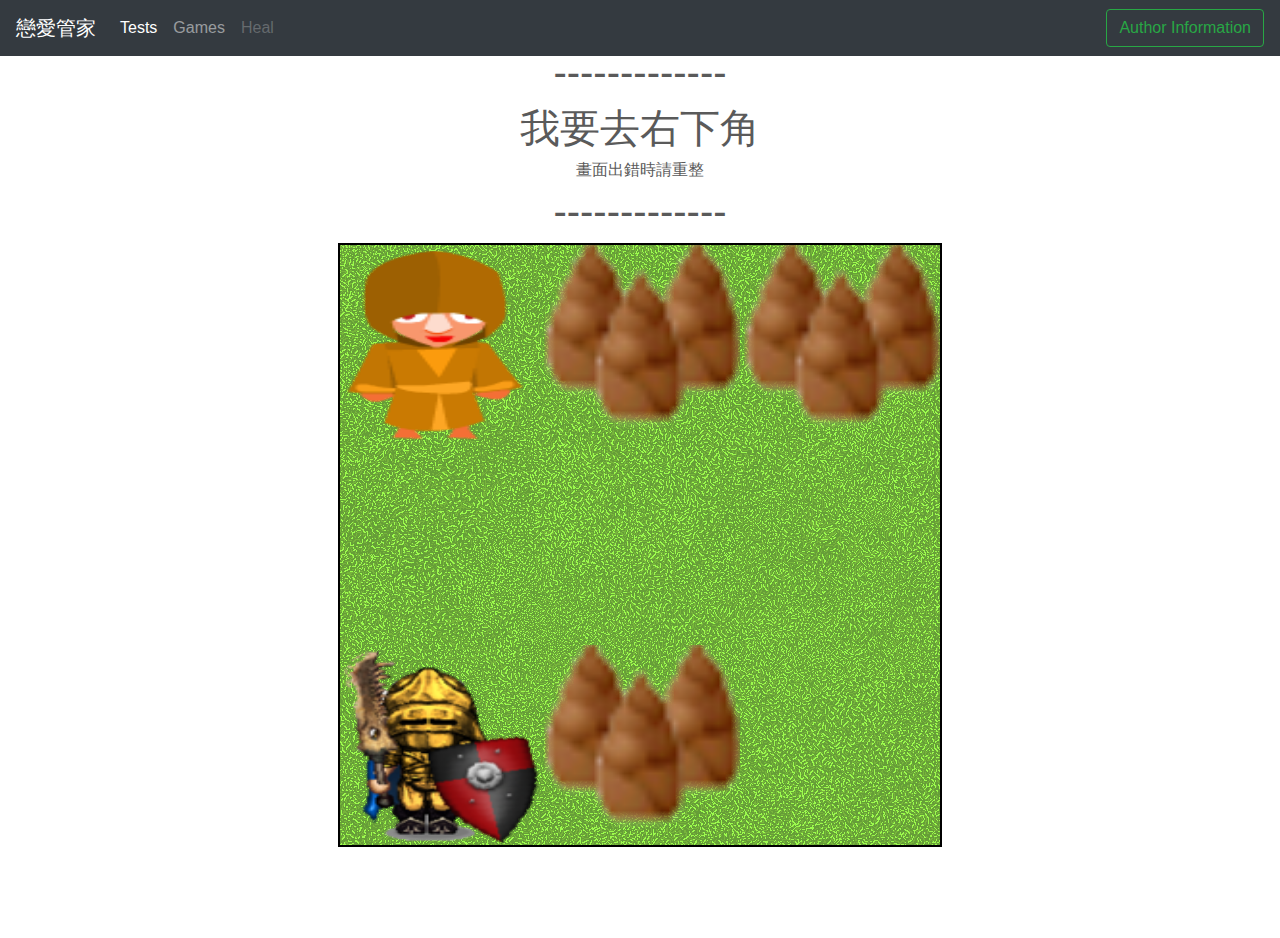
<file: games/rpg/index.html>
<!doctype html>
<html lang="en">
  <head>
    <meta charset="utf-8">
    <meta name="viewport" content="width=device-width, initial-scale=1, shrink-to-fit=no">
    <meta name="description" content="">
    <meta name="author" content="">
    <link rel="icon" href="favicon.ico">

    <title>Final Project</title>

    <!-- Bootstrap core CSS -->
    <link href="dist/css/bootstrap.min.css" rel="stylesheet">

    <!-- Custom styles for this template -->
    <link href="carousel.css" rel="stylesheet">  
    <link rel="stylesheet" href="style.css">
    
  </head>
  <body>

    <header>
      <nav class="navbar navbar-expand-md navbar-dark fixed-top bg-dark">
        <a class="navbar-brand" href="../../index.html">戀愛管家</a>
        <button class="navbar-toggler" type="button" data-toggle="collapse" data-target="#navbarCollapse" aria-controls="navbarCollapse" aria-expanded="false" aria-label="Toggle navigation">
          <span class="navbar-toggler-icon"></span>
        </button>
        <div class="collapse navbar-collapse" id="navbarCollapse">
          <ul class="navbar-nav mr-auto">
            <li class="nav-item active">
              <a class="nav-link" href="../../tests/index.html">Tests </a>
            </li>
            <li class="nav-item">
              <a class="nav-link" href="../index.html">Games</a>
            </li>
            <li class="nav-item">
              <a class="nav-link disabled" href="../../yt/index.html">Heal</a>
            </li>
          </ul>
          <form class="form-inline mt-2 mt-md-0">
            <input type="button" value="Author Information" class="btn btn-outline-success my-2 my-sm-0" onclick="location.href='author/index.html'">
          </form>
        </div>
      </nav>
    </header>
  </head>
  <body>
    <h1>-------------</h1>
      <h1>我要去右下角</h1>
      <h6>畫面出錯時請重整</h6>
      <h1>-------------</h1>
      <div>
      <canvas id="myCanvas" width="600" height="600"></canvas>
      <p id="talkBox"></p>
      </div>
      <script src="https://code.jquery.com/jquery-3.6.0.min.js"></script>
      <script src="main.js"></script>
  </body>
</html>
</file>
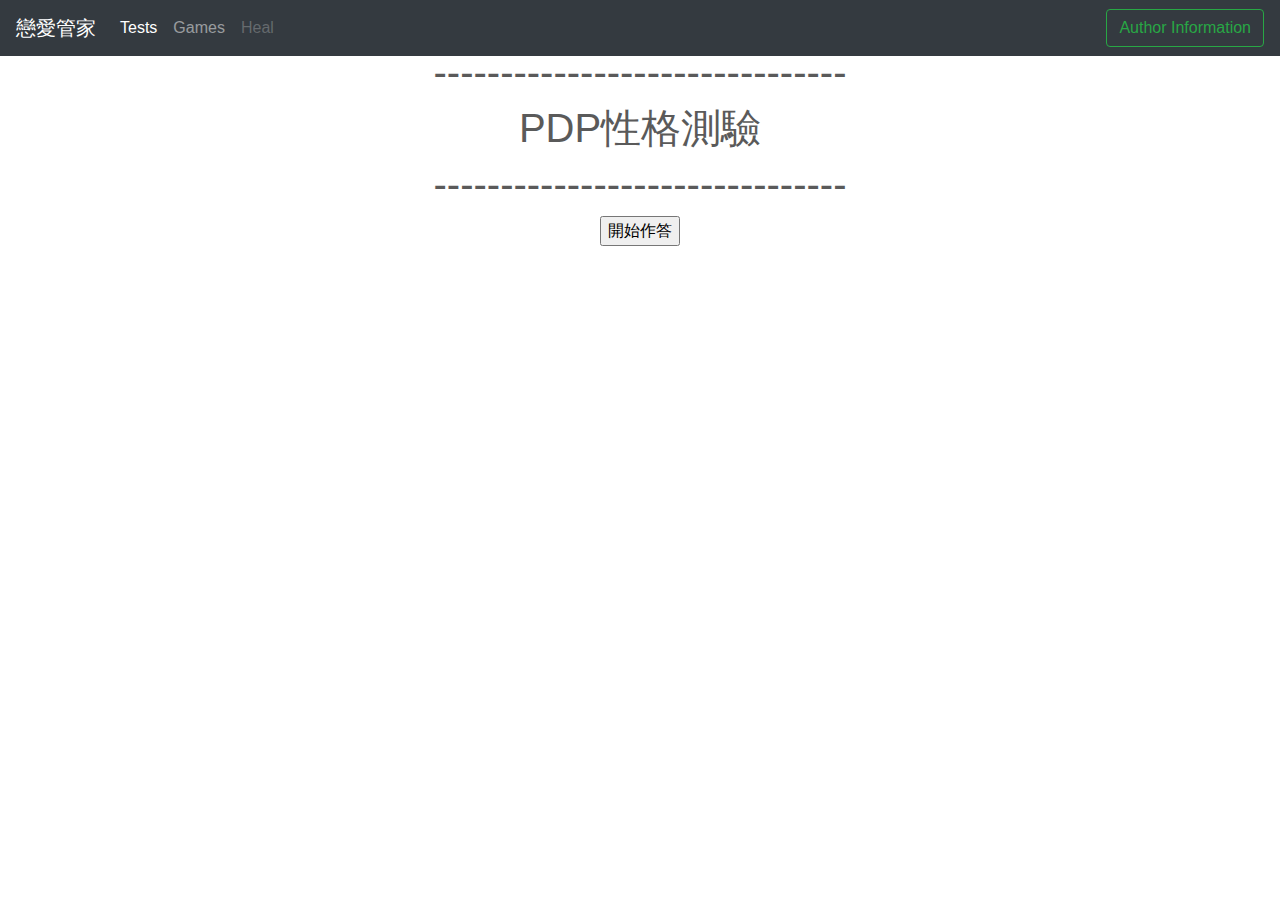
<file: tests/pdp/index.html>
<!doctype html>
<html lang="en">
  <head>
    <meta charset="utf-8">
    <meta name="viewport" content="width=device-width, initial-scale=1, shrink-to-fit=no">
    <meta name="description" content="">
    <meta name="author" content="">
    <link rel="icon" href="favicon.ico">

    <title>Final Project</title>

    <!-- Bootstrap core CSS -->
    <link href="dist/css/bootstrap.min.css" rel="stylesheet">

    <!-- Custom styles for this template -->
    <link href="carousel.css" rel="stylesheet">
        <link rel="stylesheet" href="style.css">

        
</html>
  </head>
  <body>

    <header>
      <nav class="navbar navbar-expand-md navbar-dark fixed-top bg-dark">
        <a class="navbar-brand" href="../../index.html">戀愛管家</a>
        <button class="navbar-toggler" type="button" data-toggle="collapse" data-target="#navbarCollapse" aria-controls="navbarCollapse" aria-expanded="false" aria-label="Toggle navigation">
          <span class="navbar-toggler-icon"></span>
        </button>
        <div class="collapse navbar-collapse" id="navbarCollapse">
          <ul class="navbar-nav mr-auto">
            <li class="nav-item active">
              <a class="nav-link" href="../index.html">Tests </a>
            </li>
            <li class="nav-item">
              <a class="nav-link" href="../../games/index.html">Games</a>
            </li>
            <li class="nav-item">
              <a class="nav-link disabled" href="../../yt/index.html">Heal</a>
            </li>
          </ul>
          <form class="form-inline mt-2 mt-md-0">
            <input type="button" value="Author Information" class="btn btn-outline-success my-2 my-sm-0" onclick="location.href='author/index.html'">
          </form>
        </div>
      </nav>
    </header>
    <h1>-------------------------------</h1>
    <h1>PDP性格測驗</h1>
    <h1>-------------------------------</h1>
        <div>
        <h2 id="question"></h2>
        <div id="options"></div>
        <div id="out1"></div>
        <div id="out2"></div>
        <div id="out3"></div>
        <div id="out4"></div>
        <div id="out5"></div>
        </div>
        <input id="startButton" type="button" value="開始作答">
        <script src="https://code.jquery.com/jquery-3.6.0.min.js"></script>
        <script src="data.js"></script>
        <script src="main.js"></script>
    <!-- Bootstrap core JavaScript
    ================================================== -->
    <!-- Placed at the end of the document so the pages load faster -->
    <script src="https://code.jquery.com/jquery-3.3.1.slim.min.js" integrity="sha384-q8i/X+965DzO0rT7abK41JStQIAqVgRVzpbzo5smXKp4YfRvH+8abtTE1Pi6jizo" crossorigin="anonymous"></script>
    <script>window.jQuery || document.write('<script src="assets/js/vendor/jquery-slim.min.js"><\/script>')</script>
    <script src="assets/js/vendor/popper.min.js"></script>
    <script src="dist/js/bootstrap.min.js"></script>
    <!-- Just to make our placeholder images work. Don't actually copy the next line! -->
    <script src="assets/js/vendor/holder.min.js"></script>
  </body>
</html>
</file>
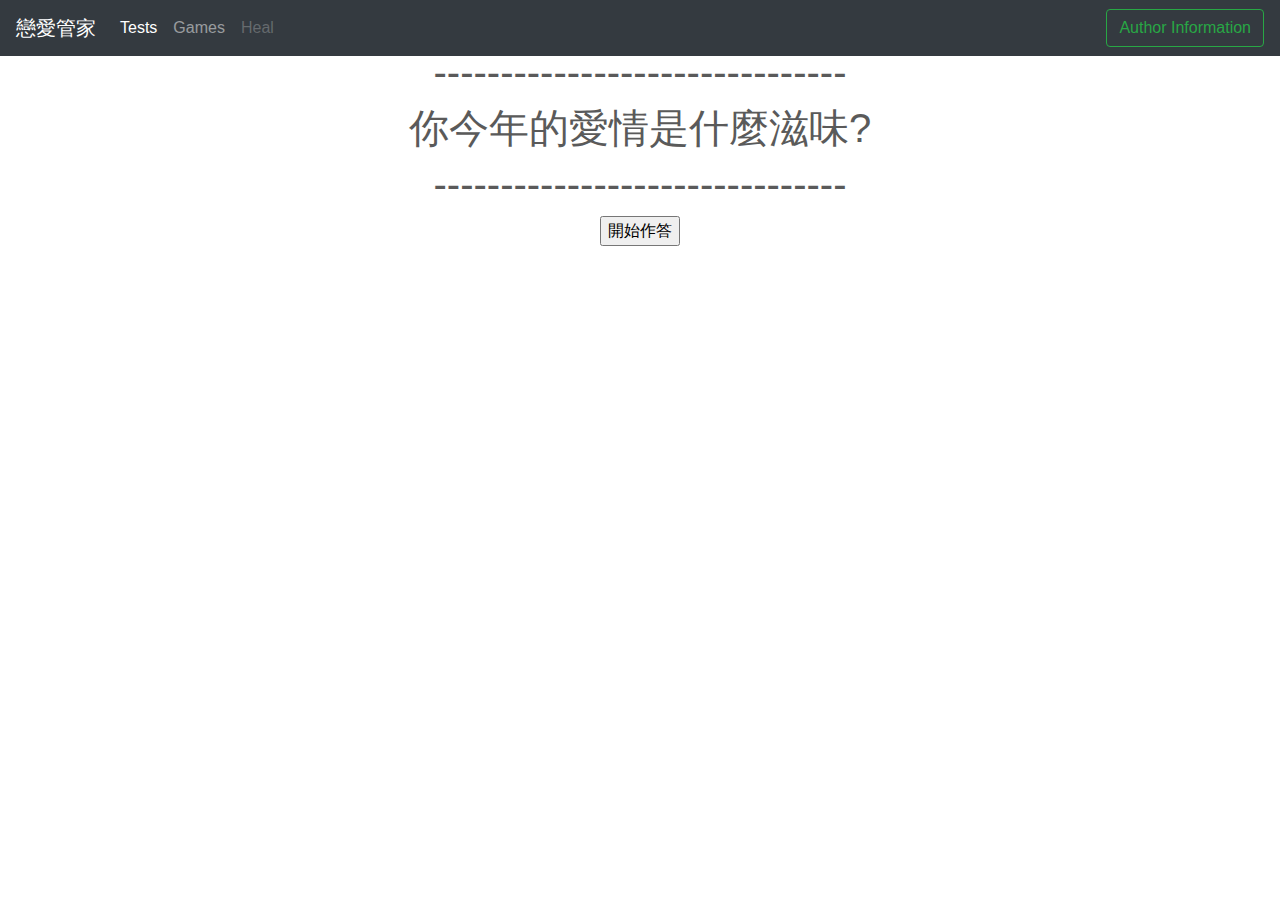
<file: tests/week4/index.html>
<!doctype html>
<html lang="en">
  <head>
    <meta charset="utf-8">
    <meta name="viewport" content="width=device-width, initial-scale=1, shrink-to-fit=no">
    <meta name="description" content="">
    <meta name="author" content="">
    <link rel="icon" href="favicon.ico">

    <title>Final Project</title>

    <!-- Bootstrap core CSS -->
    <link href="dist/css/bootstrap.min.css" rel="stylesheet">

    <!-- Custom styles for this template -->
    <link href="carousel.css" rel="stylesheet">
        <link rel="stylesheet" href="style.css">

        
</html>
  </head>
  <body>

    <header>
      <nav class="navbar navbar-expand-md navbar-dark fixed-top bg-dark">
        <a class="navbar-brand" href="../../index.html">戀愛管家</a>
        <button class="navbar-toggler" type="button" data-toggle="collapse" data-target="#navbarCollapse" aria-controls="navbarCollapse" aria-expanded="false" aria-label="Toggle navigation">
          <span class="navbar-toggler-icon"></span>
        </button>
        <div class="collapse navbar-collapse" id="navbarCollapse">
          <ul class="navbar-nav mr-auto">
            <li class="nav-item active">
              <a class="nav-link" href="../index.html">Tests </a>
            </li>
            <li class="nav-item">
              <a class="nav-link" href="../../games/index.html">Games</a>
            </li>
            <li class="nav-item">
              <a class="nav-link disabled" href="../../yt/index.html">Heal</a>
            </li>
          </ul>
          <form class="form-inline mt-2 mt-md-0">
            <input type="button" value="Author Information" class="btn btn-outline-success my-2 my-sm-0" onclick="location.href='author/index.html'">
          </form>
        </div>
      </nav>
    </header>
    <h1>-------------------------------</h1>
    <h1>你今年的愛情是什麼滋味?</h1>
    <h1>-------------------------------</h1>
        <div>
        <h2 id="question"></h2>
        <div id="options"></div>
        </div>
        <input id="startButton" type="button" value="開始作答">
        <script src="https://code.jquery.com/jquery-3.6.0.min.js"></script>
        <script src="data.js"></script>
        <script src="main.js"></script>
    <!-- Bootstrap core JavaScript
    ================================================== -->
    <!-- Placed at the end of the document so the pages load faster -->
    <script src="https://code.jquery.com/jquery-3.3.1.slim.min.js" integrity="sha384-q8i/X+965DzO0rT7abK41JStQIAqVgRVzpbzo5smXKp4YfRvH+8abtTE1Pi6jizo" crossorigin="anonymous"></script>
    <script>window.jQuery || document.write('<script src="assets/js/vendor/jquery-slim.min.js"><\/script>')</script>
    <script src="assets/js/vendor/popper.min.js"></script>
    <script src="dist/js/bootstrap.min.js"></script>
    <!-- Just to make our placeholder images work. Don't actually copy the next line! -->
    <script src="assets/js/vendor/holder.min.js"></script>
  </body>
</html>
</file>
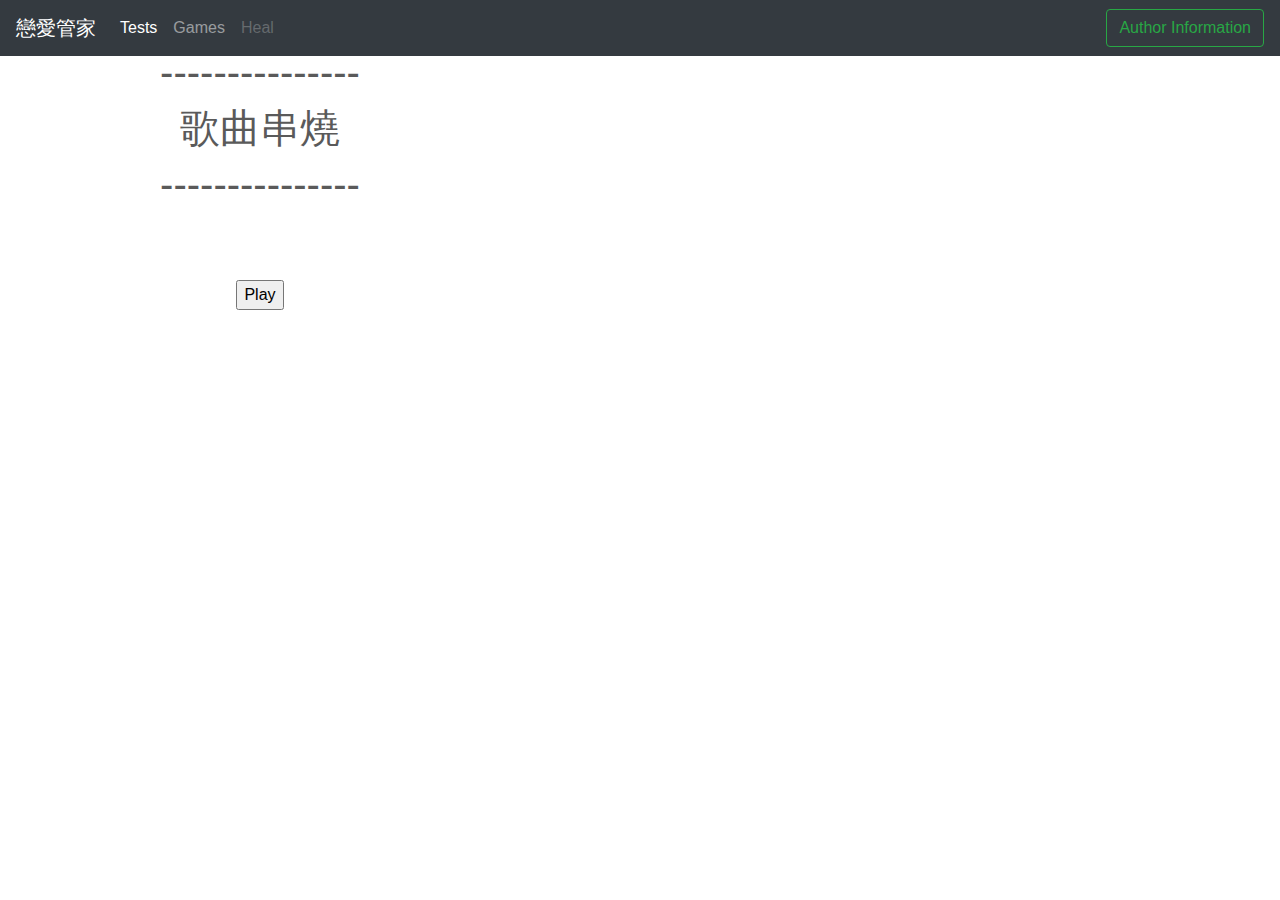
<file: yt/song/index.html>
<!doctype html>
<html lang="en">
  <head>
    <meta charset="utf-8">
    <meta name="viewport" content="width=device-width, initial-scale=1, shrink-to-fit=no">
    <meta name="description" content="">
    <meta name="author" content="">
    <link rel="icon" href="favicon.ico">

    <title>Final Project</title>
    <link rel="stylesheet" href="style.css">
    
    <!-- Bootstrap core CSS -->
    <link href="dist/css/bootstrap.min.css" rel="stylesheet">

    <!-- Custom styles for this template -->
    <link href="carousel.css" rel="stylesheet">
  </head>
  <body>

    <header>
      <nav class="navbar navbar-expand-md navbar-dark fixed-top bg-dark">
        <a class="navbar-brand" href="../../index.html">戀愛管家</a>
        <button class="navbar-toggler" type="button" data-toggle="collapse" data-target="#navbarCollapse" aria-controls="navbarCollapse" aria-expanded="false" aria-label="Toggle navigation">
          <span class="navbar-toggler-icon"></span>
        </button>
        <div class="collapse navbar-collapse" id="navbarCollapse">
          <ul class="navbar-nav mr-auto">
            <li class="nav-item active">
              <a class="nav-link" href="../../tests/index.html">Tests </a>
            </li>
            <li class="nav-item">
              <a class="nav-link" href="../../games/index.html">Games</a>
            </li>
            <li class="nav-item">
              <a class="nav-link disabled" href="../index.html">Heal</a>
            </li>
          </ul>
          <form class="form-inline mt-2 mt-md-0">
            <input type="button" value="Author Information" class="btn btn-outline-success my-2 my-sm-0" onclick="location.href='author/index.html'">
          </form>
        </div>
      </nav>
    </header>
    <body>
      <div class="container marketing">

        <!-- Three columns of text below the carousel -->
      <div class="row">
      <div class="col-lg-4">
      <h1>---------------</h1>
      <h1>歌曲串燒</h1>
      <h1>---------------</h1>
      <h2></h2><!--播放歌曲名稱放這裡-->
      <div id="player"></div><!-- YouTube Video Player -->
      <br>
      <input id= "playButton" type="button" value="Play">
      <script src="https://code.jquery.com/jquery-3.6.0.min.js"></script>
      <script src="https://www.youtube.com/iframe_api"></script>
      <script src="playList.js"></script>
      <script src="main.js"></script>
      </div></div></div>
    <!-- Bootstrap core JavaScript
    ================================================== -->
    <!-- Placed at the end of the document so the pages load faster -->
    <script src="https://code.jquery.com/jquery-3.3.1.slim.min.js" integrity="sha384-q8i/X+965DzO0rT7abK41JStQIAqVgRVzpbzo5smXKp4YfRvH+8abtTE1Pi6jizo" crossorigin="anonymous"></script>
    <script>window.jQuery || document.write('<script src="assets/js/vendor/jquery-slim.min.js"><\/script>')</script>
    <script src="assets/js/vendor/popper.min.js"></script>
    <script src="dist/js/bootstrap.min.js"></script>
    <!-- Just to make our placeholder images work. Don't actually copy the next line! -->
    <script src="assets/js/vendor/holder.min.js"></script>
  </body>
</html>
</file>
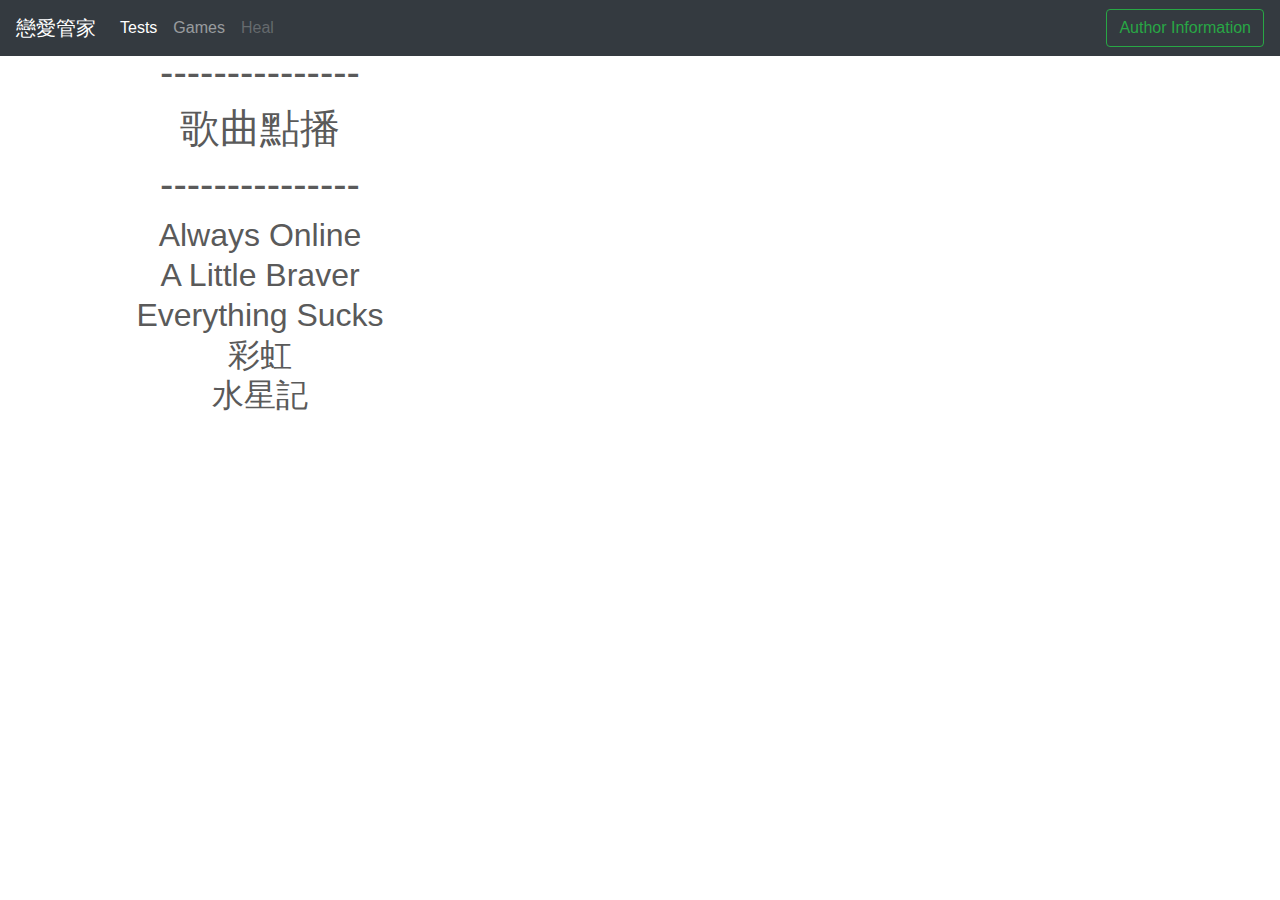
<file: yt/song2/index.html>
<!doctype html>
<html lang="en">
  <head>
    <meta charset="utf-8">
    <meta name="viewport" content="width=device-width, initial-scale=1, shrink-to-fit=no">
    <meta name="description" content="">
    <meta name="author" content="">
    <link rel="icon" href="favicon.ico">

    <title>Final Project</title>
    <link rel="stylesheet" href="style.css">
    
    <!-- Bootstrap core CSS -->
    <link href="dist/css/bootstrap.min.css" rel="stylesheet">

    <!-- Custom styles for this template -->
    <link href="carousel.css" rel="stylesheet">
  </head>
  <body>

    <header>
      <nav class="navbar navbar-expand-md navbar-dark fixed-top bg-dark">
        <a class="navbar-brand" href="../../index.html">戀愛管家</a>
        <button class="navbar-toggler" type="button" data-toggle="collapse" data-target="#navbarCollapse" aria-controls="navbarCollapse" aria-expanded="false" aria-label="Toggle navigation">
          <span class="navbar-toggler-icon"></span>
        </button>
        <div class="collapse navbar-collapse" id="navbarCollapse">
          <ul class="navbar-nav mr-auto">
            <li class="nav-item active">
              <a class="nav-link" href="../../tests/index.html">Tests </a>
            </li>
            <li class="nav-item">
              <a class="nav-link" href="../../games/index.html">Games</a>
            </li>
            <li class="nav-item">
              <a class="nav-link disabled" href="../index.html">Heal</a>
            </li>
          </ul>
          <form class="form-inline mt-2 mt-md-0">
            <input type="button" value="Author Information" class="btn btn-outline-success my-2 my-sm-0" onclick="location.href='author/index.html'">
          </form>
        </div>
      </nav>
    </header>
    <body>
      <div class="container marketing">

        <!-- Three columns of text below the carousel -->
      <div class="row">
      <div class="col-lg-4">
      <h1>---------------</h1>
      <h1>歌曲點播</h1>
      <h1>---------------</h1>
      <h2>Always Online</h2><!--播放歌曲名稱放這裡-->
      <div id="player"></div>  <!--  id 可自取  -->
      <h2>A Little Braver</h2><!--播放歌曲名稱放這裡-->
      <div id="player2"></div>  <!--  id 可自取  -->
      <h2>Everything Sucks</h2><!--播放歌曲名稱放這裡-->
      <div id="player3"></div>  <!--  id 可自取  -->
      <h2>彩虹</h2><!--播放歌曲名稱放這裡-->
      <div id="player4"></div>  <!--  id 可自取  -->
      <h2>水星記</h2><!--播放歌曲名稱放這裡-->
      <div id="player5"></div>  <!--  id 可自取  -->
      <br>
      <script src="https://code.jquery.com/jquery-3.6.0.min.js"></script>
      <script src="https://www.youtube.com/iframe_api"></script>
      <script src="main.js"></script>
      </div></div></div>
    <!-- Bootstrap core JavaScript
    ================================================== -->
    <!-- Placed at the end of the document so the pages load faster -->
    <script src="https://code.jquery.com/jquery-3.3.1.slim.min.js" integrity="sha384-q8i/X+965DzO0rT7abK41JStQIAqVgRVzpbzo5smXKp4YfRvH+8abtTE1Pi6jizo" crossorigin="anonymous"></script>
    <script>window.jQuery || document.write('<script src="assets/js/vendor/jquery-slim.min.js"><\/script>')</script>
    <script src="assets/js/vendor/popper.min.js"></script>
    <script src="dist/js/bootstrap.min.js"></script>
    <!-- Just to make our placeholder images work. Don't actually copy the next line! -->
    <script src="assets/js/vendor/holder.min.js"></script>
  </body>
</html>
</file>
<file: carousel.css>
/* GLOBAL STYLES
-------------------------------------------------- */
/* Padding below the footer and lighter body text */

body {
  padding-top: 3rem;
  padding-bottom: 3rem;
  color: #5a5a5a;
}


/* CUSTOMIZE THE CAROUSEL
-------------------------------------------------- */

/* Carousel base class */
.carousel {
  margin-bottom: 4rem;
}
/* Since positioning the image, we need to help out the caption */
.carousel-caption {
  bottom: 3rem;
  z-index: 10;
}

/* Declare heights because of positioning of img element */
.carousel-item {
  height: 32rem;
  background-color: #777;
}
.carousel-item > img {
  position: absolute;
  top: 0;
  left: 0;
  min-width: 100%;
  height: 32rem;
}


/* MARKETING CONTENT
-------------------------------------------------- */

/* Center align the text within the three columns below the carousel */
.marketing .col-lg-4 {
  margin-bottom: 1.5rem;
  text-align: center;
}
.marketing h2 {
  font-weight: 400;
}
.marketing .col-lg-4 p {
  margin-right: .75rem;
  margin-left: .75rem;
}


/* Featurettes
------------------------- */

.featurette-divider {
  margin: 5rem 0; /* Space out the Bootstrap <hr> more */
}

/* Thin out the marketing headings */
.featurette-heading {
  font-weight: 300;
  line-height: 1;
  letter-spacing: -.05rem;
}


/* RESPONSIVE CSS
-------------------------------------------------- */

@media (min-width: 40em) {
  /* Bump up size of carousel content */
  .carousel-caption p {
    margin-bottom: 1.25rem;
    font-size: 1.25rem;
    line-height: 1.4;
  }

  .featurette-heading {
    font-size: 50px;
  }
}

@media (min-width: 62em) {
  .featurette-heading {
    margin-top: 7rem;
  }
}
</file>
<file: games/carousel.css>
/* GLOBAL STYLES
-------------------------------------------------- */
/* Padding below the footer and lighter body text */

body {
  padding-top: 3rem;
  padding-bottom: 3rem;
  color: #5a5a5a;
}


/* CUSTOMIZE THE CAROUSEL
-------------------------------------------------- */

/* Carousel base class */
.carousel {
  margin-bottom: 4rem;
}
/* Since positioning the image, we need to help out the caption */
.carousel-caption {
  bottom: 3rem;
  z-index: 10;
}

/* Declare heights because of positioning of img element */
.carousel-item {
  height: 32rem;
  background-color: #777;
}
.carousel-item > img {
  position: absolute;
  top: 0;
  left: 0;
  min-width: 100%;
  height: 32rem;
}


/* MARKETING CONTENT
-------------------------------------------------- */

/* Center align the text within the three columns below the carousel */
.marketing .col-lg-4 {
  margin-bottom: 1.5rem;
  text-align: center;
}
.marketing h2 {
  font-weight: 400;
}
.marketing .col-lg-4 p {
  margin-right: .75rem;
  margin-left: .75rem;
}


/* Featurettes
------------------------- */

.featurette-divider {
  margin: 5rem 0; /* Space out the Bootstrap <hr> more */
}

/* Thin out the marketing headings */
.featurette-heading {
  font-weight: 300;
  line-height: 1;
  letter-spacing: -.05rem;
}


/* RESPONSIVE CSS
-------------------------------------------------- */

@media (min-width: 40em) {
  /* Bump up size of carousel content */
  .carousel-caption p {
    margin-bottom: 1.25rem;
    font-size: 1.25rem;
    line-height: 1.4;
  }

  .featurette-heading {
    font-size: 50px;
  }
}

@media (min-width: 62em) {
  .featurette-heading {
    margin-top: 7rem;
  }
}
</file>
<file: tests/carousel.css>
/* GLOBAL STYLES
-------------------------------------------------- */
/* Padding below the footer and lighter body text */

body {
  padding-top: 3rem;
  padding-bottom: 3rem;
  color: #5a5a5a;
}


/* CUSTOMIZE THE CAROUSEL
-------------------------------------------------- */

/* Carousel base class */
.carousel {
  margin-bottom: 4rem;
}
/* Since positioning the image, we need to help out the caption */
.carousel-caption {
  bottom: 3rem;
  z-index: 10;
}

/* Declare heights because of positioning of img element */
.carousel-item {
  height: 32rem;
  background-color: #777;
}
.carousel-item > img {
  position: absolute;
  top: 0;
  left: 0;
  min-width: 100%;
  height: 32rem;
}


/* MARKETING CONTENT
-------------------------------------------------- */

/* Center align the text within the three columns below the carousel */
.marketing .col-lg-4 {
  margin-bottom: 1.5rem;
  text-align: center;
}
.marketing h2 {
  font-weight: 400;
}
.marketing .col-lg-4 p {
  margin-right: .75rem;
  margin-left: .75rem;
}


/* Featurettes
------------------------- */

.featurette-divider {
  margin: 5rem 0; /* Space out the Bootstrap <hr> more */
}

/* Thin out the marketing headings */
.featurette-heading {
  font-weight: 300;
  line-height: 1;
  letter-spacing: -.05rem;
}


/* RESPONSIVE CSS
-------------------------------------------------- */

@media (min-width: 40em) {
  /* Bump up size of carousel content */
  .carousel-caption p {
    margin-bottom: 1.25rem;
    font-size: 1.25rem;
    line-height: 1.4;
  }

  .featurette-heading {
    font-size: 50px;
  }
}

@media (min-width: 62em) {
  .featurette-heading {
    margin-top: 7rem;
  }
}
</file>
<file: yt/carousel.css>
/* GLOBAL STYLES
-------------------------------------------------- */
/* Padding below the footer and lighter body text */

body {
  padding-top: 3rem;
  padding-bottom: 3rem;
  color: #5a5a5a;
}


/* CUSTOMIZE THE CAROUSEL
-------------------------------------------------- */

/* Carousel base class */
.carousel {
  margin-bottom: 4rem;
}
/* Since positioning the image, we need to help out the caption */
.carousel-caption {
  bottom: 3rem;
  z-index: 10;
}

/* Declare heights because of positioning of img element */
.carousel-item {
  height: 32rem;
  background-color: #777;
}
.carousel-item > img {
  position: absolute;
  top: 0;
  left: 0;
  min-width: 100%;
  height: 32rem;
}


/* MARKETING CONTENT
-------------------------------------------------- */

/* Center align the text within the three columns below the carousel */
.marketing .col-lg-4 {
  margin-bottom: 1.5rem;
  text-align: center;
}
.marketing h2 {
  font-weight: 400;
}
.marketing .col-lg-4 p {
  margin-right: .75rem;
  margin-left: .75rem;
}


/* Featurettes
------------------------- */

.featurette-divider {
  margin: 5rem 0; /* Space out the Bootstrap <hr> more */
}

/* Thin out the marketing headings */
.featurette-heading {
  font-weight: 300;
  line-height: 1;
  letter-spacing: -.05rem;
}


/* RESPONSIVE CSS
-------------------------------------------------- */

@media (min-width: 40em) {
  /* Bump up size of carousel content */
  .carousel-caption p {
    margin-bottom: 1.25rem;
    font-size: 1.25rem;
    line-height: 1.4;
  }

  .featurette-heading {
    font-size: 50px;
  }
}

@media (min-width: 62em) {
  .featurette-heading {
    margin-top: 7rem;
  }
}
</file>
<file: games/game1/style.css>
body {
    background-color: #d2d7d3;
}
.board, .msg {
    margin: 0 auto;
    margin-top: 60px;
    width: 80%;
    max-width: 800px;    
}
.board {
    position: relative;
    background-color: #fde3a7;
}

.cell {
    width: 30%;
    height: 20px;
    margin: 1.6%;
    float: left;
    background-color: #4ecdc4;
    cursor: pointer;
    text-align: center;
}
.cell:hover {
    box-shadow: 2px 2px 0 #1ba39c;
}
.cell.win {
    color: red;
}

.player {
    width: 50%;
    height: 80px;
    float: left;
    text-align: center;
}
.arrow, .mark {
    width: 50%;
}
.player1 > div {
    float: right;
}
.player2 > div {
    float: left;
}
.arrow {
    width: 0; 
    height: 0; 
    border-top: 40px solid transparent;
    border-bottom: 40px solid transparent;
}
.arrow.inv {
    visibility: hidden;
}
.arrow-r {
    border-left: 40px solid #4ecdc4;
}
.arrow-l {
    border-right: 40px solid #4ecdc4;    
}
.mark {
    font-size: 80px;
    line-height: 80px;
}
.ss {
    clear: both;
    font-size: 36px;
    text-align: center;
    font-family: sans-serif;
    padding: 32px 0;
}
@media (max-width: 600px) {
    .board {
        width: 90%;
    }
}
</file>
<file: games/game1/carousel.css>
/* GLOBAL STYLES
-------------------------------------------------- */
/* Padding below the footer and lighter body text */

body {
  padding-top: 3rem;
  padding-bottom: 3rem;
  color: #5a5a5a;
}


/* CUSTOMIZE THE CAROUSEL
-------------------------------------------------- */

/* Carousel base class */
.carousel {
  margin-bottom: 4rem;
}
/* Since positioning the image, we need to help out the caption */
.carousel-caption {
  bottom: 3rem;
  z-index: 10;
}

/* Declare heights because of positioning of img element */
.carousel-item {
  height: 32rem;
  background-color: #777;
}
.carousel-item > img {
  position: absolute;
  top: 0;
  left: 0;
  min-width: 100%;
  height: 32rem;
}


/* MARKETING CONTENT
-------------------------------------------------- */

/* Center align the text within the three columns below the carousel */
.marketing .col-lg-4 {
  margin-bottom: 1.5rem;
  text-align: center;
}
.marketing h2 {
  font-weight: 400;
}
.marketing .col-lg-4 p {
  margin-right: .75rem;
  margin-left: .75rem;
}


/* Featurettes
------------------------- */

.featurette-divider {
  margin: 5rem 0; /* Space out the Bootstrap <hr> more */
}

/* Thin out the marketing headings */
.featurette-heading {
  font-weight: 300;
  line-height: 1;
  letter-spacing: -.05rem;
}


/* RESPONSIVE CSS
-------------------------------------------------- */

@media (min-width: 40em) {
  /* Bump up size of carousel content */
  .carousel-caption p {
    margin-bottom: 1.25rem;
    font-size: 1.25rem;
    line-height: 1.4;
  }

  .featurette-heading {
    font-size: 50px;
  }
}

@media (min-width: 62em) {
  .featurette-heading {
    margin-top: 7rem;
  }
}
</file>
<file: games/rpg/carousel.css>
/* GLOBAL STYLES
-------------------------------------------------- */
/* Padding below the footer and lighter body text */

body {
  padding-top: 3rem;
  padding-bottom: 3rem;
  color: #5a5a5a;
}


/* CUSTOMIZE THE CAROUSEL
-------------------------------------------------- */

/* Carousel base class */
.carousel {
  margin-bottom: 4rem;
}
/* Since positioning the image, we need to help out the caption */
.carousel-caption {
  bottom: 3rem;
  z-index: 10;
}

/* Declare heights because of positioning of img element */
.carousel-item {
  height: 32rem;
  background-color: #777;
}
.carousel-item > img {
  position: absolute;
  top: 0;
  left: 0;
  min-width: 100%;
  height: 32rem;
}


/* MARKETING CONTENT
-------------------------------------------------- */

/* Center align the text within the three columns below the carousel */
.marketing .col-lg-4 {
  margin-bottom: 1.5rem;
  text-align: center;
}
.marketing h2 {
  font-weight: 400;
}
.marketing .col-lg-4 p {
  margin-right: .75rem;
  margin-left: .75rem;
}


/* Featurettes
------------------------- */

.featurette-divider {
  margin: 5rem 0; /* Space out the Bootstrap <hr> more */
}

/* Thin out the marketing headings */
.featurette-heading {
  font-weight: 300;
  line-height: 1;
  letter-spacing: -.05rem;
}


/* RESPONSIVE CSS
-------------------------------------------------- */

@media (min-width: 40em) {
  /* Bump up size of carousel content */
  .carousel-caption p {
    margin-bottom: 1.25rem;
    font-size: 1.25rem;
    line-height: 1.4;
  }

  .featurette-heading {
    font-size: 50px;
  }
}

@media (min-width: 62em) {
  .featurette-heading {
    margin-top: 7rem;
  }
}
</file>
<file: games/rpg/style.css>
body{
    text-align: center;
 }

 canvas{
    border: 2px solid black;
    background-image: url(images/grasses68.gif);
}

 #talkBox{
    height: 20px;
    color: brown;
    font-size: 26px;
    font-weight: bold;
}
</file>
<file: tests/pdp/carousel.css>
/* GLOBAL STYLES
-------------------------------------------------- */
/* Padding below the footer and lighter body text */

body {
  padding-top: 3rem;
  padding-bottom: 3rem;
  color: #5a5a5a;
}


/* CUSTOMIZE THE CAROUSEL
-------------------------------------------------- */

/* Carousel base class */
.carousel {
  margin-bottom: 4rem;
}
/* Since positioning the image, we need to help out the caption */
.carousel-caption {
  bottom: 3rem;
  z-index: 10;
}

/* Declare heights because of positioning of img element */
.carousel-item {
  height: 32rem;
  background-color: #777;
}
.carousel-item > img {
  position: absolute;
  top: 0;
  left: 0;
  min-width: 100%;
  height: 32rem;
}


/* MARKETING CONTENT
-------------------------------------------------- */

/* Center align the text within the three columns below the carousel */
.marketing .col-lg-4 {
  margin-bottom: 1.5rem;
  text-align: center;
}
.marketing h2 {
  font-weight: 400;
}
.marketing .col-lg-4 p {
  margin-right: .75rem;
  margin-left: .75rem;
}


/* Featurettes
------------------------- */

.featurette-divider {
  margin: 5rem 0; /* Space out the Bootstrap <hr> more */
}

/* Thin out the marketing headings */
.featurette-heading {
  font-weight: 300;
  line-height: 1;
  letter-spacing: -.05rem;
}


/* RESPONSIVE CSS
-------------------------------------------------- */

@media (min-width: 40em) {
  /* Bump up size of carousel content */
  .carousel-caption p {
    margin-bottom: 1.25rem;
    font-size: 1.25rem;
    line-height: 1.4;
  }

  .featurette-heading {
    font-size: 50px;
  }
}

@media (min-width: 62em) {
  .featurette-heading {
    margin-top: 7rem;
  }
}
</file>
<file: tests/pdp/style.css>
body{
    text-align: center;
}
</file>
<file: tests/week4/carousel.css>
/* GLOBAL STYLES
-------------------------------------------------- */
/* Padding below the footer and lighter body text */

body {
  padding-top: 3rem;
  padding-bottom: 3rem;
  color: #5a5a5a;
}


/* CUSTOMIZE THE CAROUSEL
-------------------------------------------------- */

/* Carousel base class */
.carousel {
  margin-bottom: 4rem;
}
/* Since positioning the image, we need to help out the caption */
.carousel-caption {
  bottom: 3rem;
  z-index: 10;
}

/* Declare heights because of positioning of img element */
.carousel-item {
  height: 32rem;
  background-color: #777;
}
.carousel-item > img {
  position: absolute;
  top: 0;
  left: 0;
  min-width: 100%;
  height: 32rem;
}


/* MARKETING CONTENT
-------------------------------------------------- */

/* Center align the text within the three columns below the carousel */
.marketing .col-lg-4 {
  margin-bottom: 1.5rem;
  text-align: center;
}
.marketing h2 {
  font-weight: 400;
}
.marketing .col-lg-4 p {
  margin-right: .75rem;
  margin-left: .75rem;
}


/* Featurettes
------------------------- */

.featurette-divider {
  margin: 5rem 0; /* Space out the Bootstrap <hr> more */
}

/* Thin out the marketing headings */
.featurette-heading {
  font-weight: 300;
  line-height: 1;
  letter-spacing: -.05rem;
}


/* RESPONSIVE CSS
-------------------------------------------------- */

@media (min-width: 40em) {
  /* Bump up size of carousel content */
  .carousel-caption p {
    margin-bottom: 1.25rem;
    font-size: 1.25rem;
    line-height: 1.4;
  }

  .featurette-heading {
    font-size: 50px;
  }
}

@media (min-width: 62em) {
  .featurette-heading {
    margin-top: 7rem;
  }
}
</file>
<file: tests/week4/style.css>
body{
    text-align: center;
}
</file>
<file: yt/song/style.css>
body{
    text-align: center;
    
}

h2{
    /* 預留歌曲名稱顯示空間 */
    height: 32px;
    font-size: medium;
}
</file>
<file: yt/song/carousel.css>
/* GLOBAL STYLES
-------------------------------------------------- */
/* Padding below the footer and lighter body text */

body {
  padding-top: 3rem;
  padding-bottom: 3rem;
  color: #5a5a5a;
}


/* CUSTOMIZE THE CAROUSEL
-------------------------------------------------- */

/* Carousel base class */
.carousel {
  margin-bottom: 4rem;
}
/* Since positioning the image, we need to help out the caption */
.carousel-caption {
  bottom: 3rem;
  z-index: 10;
}

/* Declare heights because of positioning of img element */
.carousel-item {
  height: 32rem;
  background-color: #777;
}
.carousel-item > img {
  position: absolute;
  top: 0;
  left: 0;
  min-width: 100%;
  height: 32rem;
}


/* MARKETING CONTENT
-------------------------------------------------- */

/* Center align the text within the three columns below the carousel */
.marketing .col-lg-4 {
  margin-bottom: 1.5rem;
  text-align: center;
}
.marketing h2 {
  font-weight: 400;
}
.marketing .col-lg-4 p {
  margin-right: .75rem;
  margin-left: .75rem;
}


/* Featurettes
------------------------- */

.featurette-divider {
  margin: 5rem 0; /* Space out the Bootstrap <hr> more */
}

/* Thin out the marketing headings */
.featurette-heading {
  font-weight: 300;
  line-height: 1;
  letter-spacing: -.05rem;
}


/* RESPONSIVE CSS
-------------------------------------------------- */

@media (min-width: 40em) {
  /* Bump up size of carousel content */
  .carousel-caption p {
    margin-bottom: 1.25rem;
    font-size: 1.25rem;
    line-height: 1.4;
  }

  .featurette-heading {
    font-size: 50px;
  }
}

@media (min-width: 62em) {
  .featurette-heading {
    margin-top: 7rem;
  }
}
</file>
<file: yt/song2/style.css>
body{
    text-align: center;
    
}

h2{
    /* 預留歌曲名稱顯示空間 */
    height: 32px;
    font-size: medium;
}
</file>
<file: yt/song2/carousel.css>
/* GLOBAL STYLES
-------------------------------------------------- */
/* Padding below the footer and lighter body text */

body {
  padding-top: 3rem;
  padding-bottom: 3rem;
  color: #5a5a5a;
}


/* CUSTOMIZE THE CAROUSEL
-------------------------------------------------- */

/* Carousel base class */
.carousel {
  margin-bottom: 4rem;
}
/* Since positioning the image, we need to help out the caption */
.carousel-caption {
  bottom: 3rem;
  z-index: 10;
}

/* Declare heights because of positioning of img element */
.carousel-item {
  height: 32rem;
  background-color: #777;
}
.carousel-item > img {
  position: absolute;
  top: 0;
  left: 0;
  min-width: 100%;
  height: 32rem;
}


/* MARKETING CONTENT
-------------------------------------------------- */

/* Center align the text within the three columns below the carousel */
.marketing .col-lg-4 {
  margin-bottom: 1.5rem;
  text-align: center;
}
.marketing h2 {
  font-weight: 400;
}
.marketing .col-lg-4 p {
  margin-right: .75rem;
  margin-left: .75rem;
}


/* Featurettes
------------------------- */

.featurette-divider {
  margin: 5rem 0; /* Space out the Bootstrap <hr> more */
}

/* Thin out the marketing headings */
.featurette-heading {
  font-weight: 300;
  line-height: 1;
  letter-spacing: -.05rem;
}


/* RESPONSIVE CSS
-------------------------------------------------- */

@media (min-width: 40em) {
  /* Bump up size of carousel content */
  .carousel-caption p {
    margin-bottom: 1.25rem;
    font-size: 1.25rem;
    line-height: 1.4;
  }

  .featurette-heading {
    font-size: 50px;
  }
}

@media (min-width: 62em) {
  .featurette-heading {
    margin-top: 7rem;
  }
}
</file>
